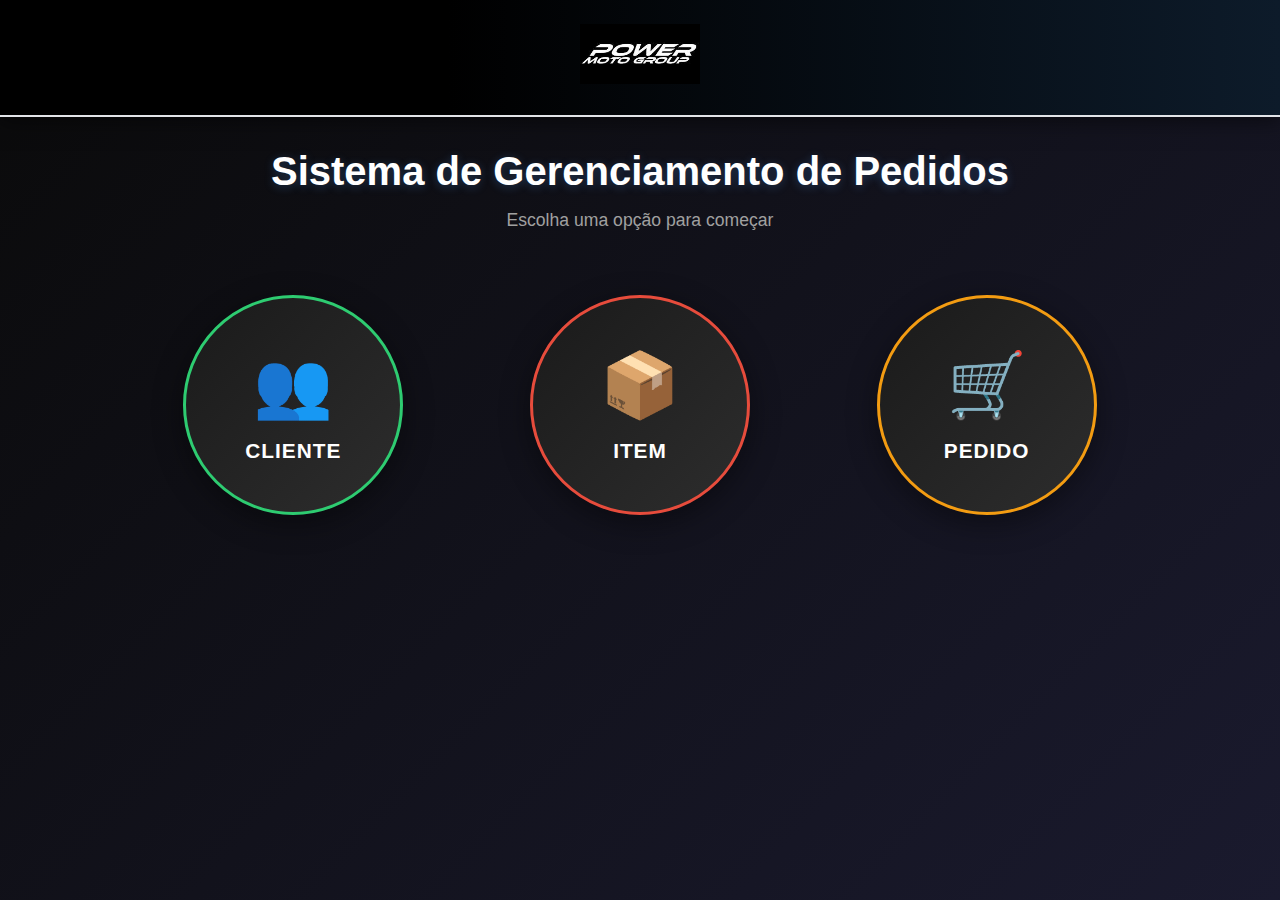
<file: index.html>
<!DOCTYPE html>
<html lang="pt-BR">
<head>
    <meta charset="UTF-8">
    <meta name="viewport" content="width=device-width, initial-scale=1.0">
    <title>Home</title>
    <link rel="stylesheet" href="Css/index.Css">
    <link rel="shortcut icon" href="assets/favicon.ico" type="image/x-icon">  
</head>
<body>
    <header>
        <div class="logo">
            <img src="assets/Logo.jfif" alt="Imagem Logo" width="120" height="60">
        </div>
    </header>

    <div class="container">
        <div>
            <h1>Sistema de Gerenciamento de Pedidos</h1>
            <p class="subtitle">Escolha uma opção para começar</p>
        </div>

        <div class="buttons-container">
            <button class="menu-button cliente-btn" onclick="navigateTo('html/Cliente.html')">
                <div class="icon">👥</div>
                <div class="button-label">CLIENTE</div>
            </button>

            <button class="menu-button item-btn" onclick="navigateTo('html/Item.html')">
                <div class="icon">📦</div>
                <div class="button-label">ITEM</div>
            </button>

            <button class="menu-button pedido-btn" onclick="navigateTo('html/Pedido.html')">
                <div class="icon">🛒</div>
                <div class="button-label">PEDIDO</div>
            </button>
        </div>
    </div>

    <script>
        function navigateTo(page) {
            window.location.href = `/${page}`;
        }
    </script>
</body>
</html>
</file>
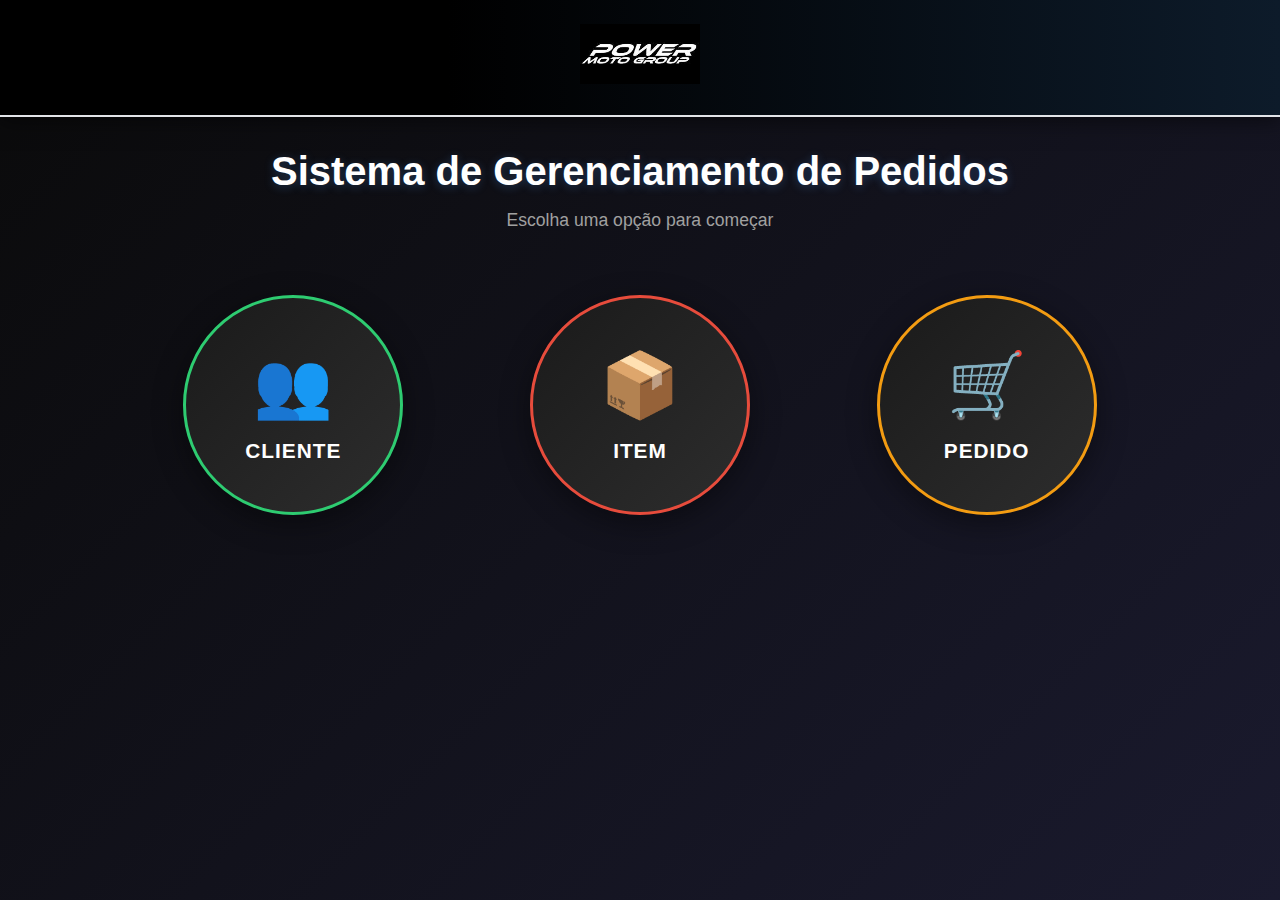
<file: Home.html>
<!DOCTYPE html>
<html lang="pt-BR">
<head>
    <meta charset="UTF-8">
    <meta name="viewport" content="width=device-width, initial-scale=1.0">
    <title>Home</title>
    <link rel="stylesheet" href="Home.Css">
    <link rel="shortcut icon" href="../Imagens/favicon.ico" type="image/x-icon">  
</head>
<body>
    <header>
        <div class="logo">
            <img src="Imagens/Logo.jfif" alt="Imagem Logo" width="120" height="60">
        </div>
    </header>

    <div class="container">
        <div>
            <h1>Sistema de Gerenciamento de Pedidos</h1>
            <p class="subtitle">Escolha uma opção para começar</p>
        </div>

        <div class="buttons-container">
            <button class="menu-button cliente-btn" onclick="navigateTo('Cliente/Cliente.html')">
                <div class="icon">👥</div>
                <div class="button-label">CLIENTE</div>
            </button>

            <button class="menu-button item-btn" onclick="navigateTo('Item/Item.html')">
                <div class="icon">📦</div>
                <div class="button-label">ITEM</div>
            </button>

            <button class="menu-button pedido-btn" onclick="navigateTo('Pedido/Pedido.html')">
                <div class="icon">🛒</div>
                <div class="button-label">PEDIDO</div>
            </button>
        </div>
    </div>

    <script>
        function navigateTo(page) {
            window.location.href = `/${page}`;
        }
    </script>
</body>
</html>
</file>
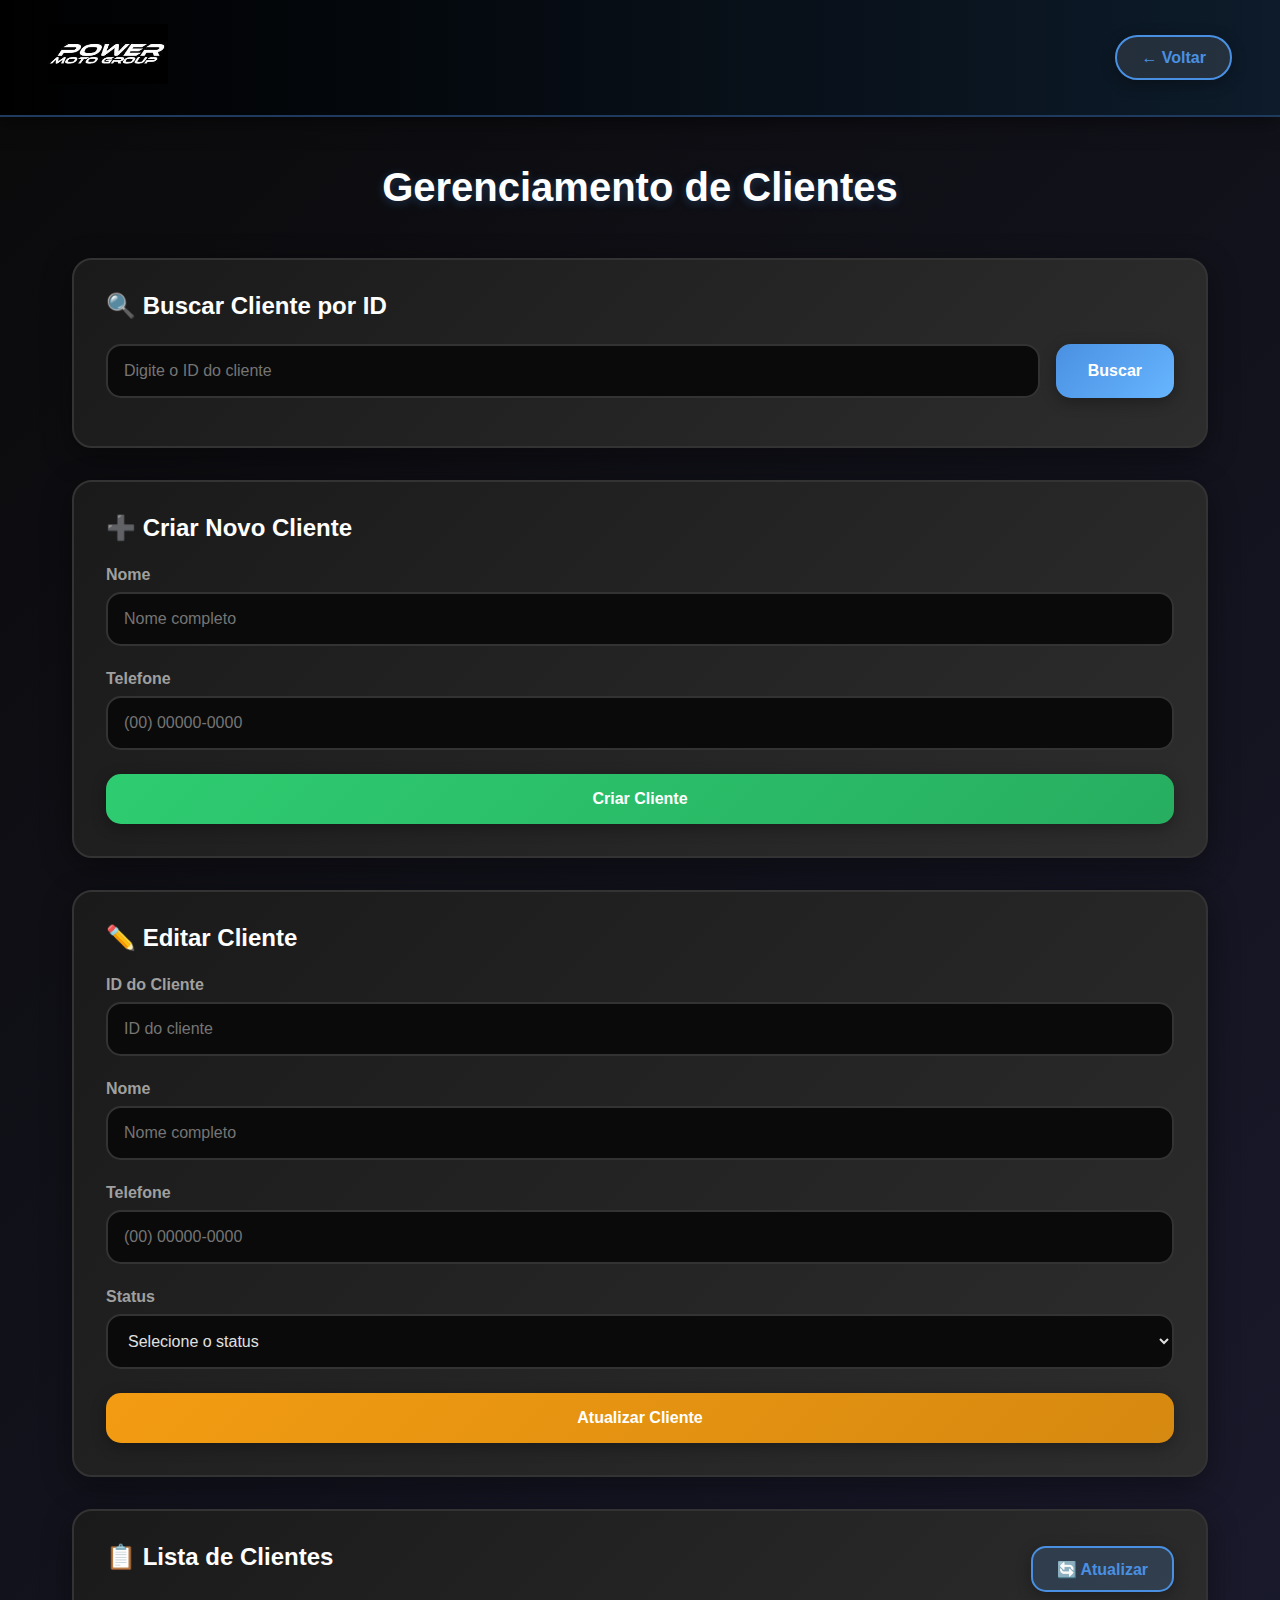
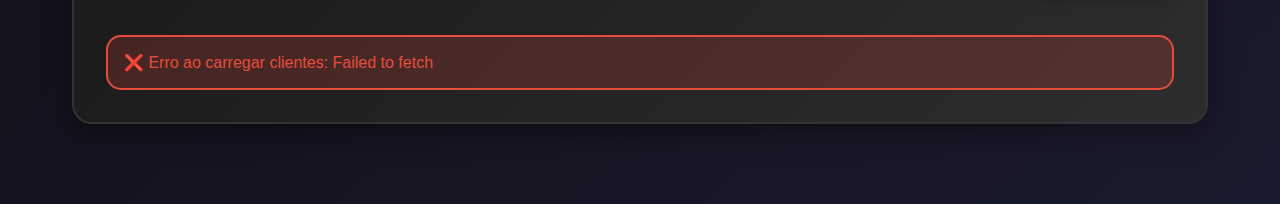
<file: Cliente/Cliente.html>
<!DOCTYPE html>
<html lang="pt-BR">
<head>
    <meta charset="UTF-8">
    <meta name="viewport" content="width=device-width, initial-scale=1.0">
    <title>Clientes - Power Moto</title>
    <link rel="stylesheet" href="Cliente.Css">
    <link rel="shortcut icon" href="../Imagens/favicon.ico" type="image/x-icon">
</head>
<body>
    <header>
        <div class="logo">
            <img src="../Imagens/Logo.jfif" alt="Imagem Logo" width="120" height="60">
        </div>
        <button class="back-btn" onclick="goBack()">← Voltar</button>
    </header>

    <div class="container">
        <h1>Gerenciamento de Clientes</h1>

        <!-- Busca por ID -->
        <section class="search-section">
            <h2>🔍 Buscar Cliente por ID</h2>
            <div class="search-box">
                <input type="number" id="searchId" placeholder="Digite o ID do cliente">
                <button onclick="searchClientById()" class="btn-primary">Buscar</button>
            </div>
            <div id="searchResult" class="result-box"></div>
        </section>

        <!-- Criar Novo Cliente -->
        <section class="form-section">
            <h2>➕ Criar Novo Cliente</h2>
            <form id="createForm" onsubmit="createClient(event)">
                <div class="form-group">
                    <label for="createNome">Nome</label>
                    <input type="text" id="createNome" required placeholder="Nome completo">
                </div>
                <div class="form-group">
                    <label for="createTelefone">Telefone</label>
                    <input type="tel" id="createTelefone" required placeholder="(00) 00000-0000">
                </div>
                <button type="submit" class="btn-success">Criar Cliente</button>
            </form>
        </section>

        <!-- Editar Cliente -->
        <section class="form-section">
            <h2>✏️ Editar Cliente</h2>
            <form id="editForm" onsubmit="editClient(event)">
                <div class="form-group">
                    <label for="editId">ID do Cliente</label>
                    <input type="number" id="editId" required placeholder="ID do cliente">
                </div>
                <div class="form-group">
                    <label for="editNome">Nome</label>
                    <input type="text" id="editNome" required placeholder="Nome completo">
                </div>
                <div class="form-group">
                    <label for="editTelefone">Telefone</label>
                    <input type="tel" id="editTelefone" required placeholder="(00) 00000-0000">
                </div>
                <div class="form-group">
                    <label for="editStatus">Status</label>
                    <select id="editStatus" required>
                        <option value="">Selecione o status</option>
                        <option value="ativo">Ativo</option>
                        <option value="inativo">Inativo</option>
                    </select>
                </div>
                <button type="submit" class="btn-warning">Atualizar Cliente</button>
            </form>
        </section>

        <!-- Lista de Clientes -->
        <section class="list-section">
            <div class="list-header">
                <h2>📋 Lista de Clientes</h2>
                <button onclick="loadClients()" class="btn-refresh">🔄 Atualizar</button>
            </div>
            <div id="clientsList" class="clients-list">
                <div class="loading">Carregando clientes...</div>
            </div>
        </section>
    </div>

    <!-- Modal de Confirmação -->
    <div id="modal" class="modal">
        <div class="modal-content">
            <h3 id="modalTitle">Confirmar Ação</h3>
            <p id="modalMessage">Tem certeza que deseja realizar esta ação?</p>
            <div class="modal-buttons">
                <button onclick="closeModal()" class="btn-secondary">Cancelar</button>
                <button id="modalConfirm" class="btn-danger">Confirmar</button>
            </div>
        </div>
    </div>

    <script src="Cliente.js"></script>
</body>
</html>
</file>
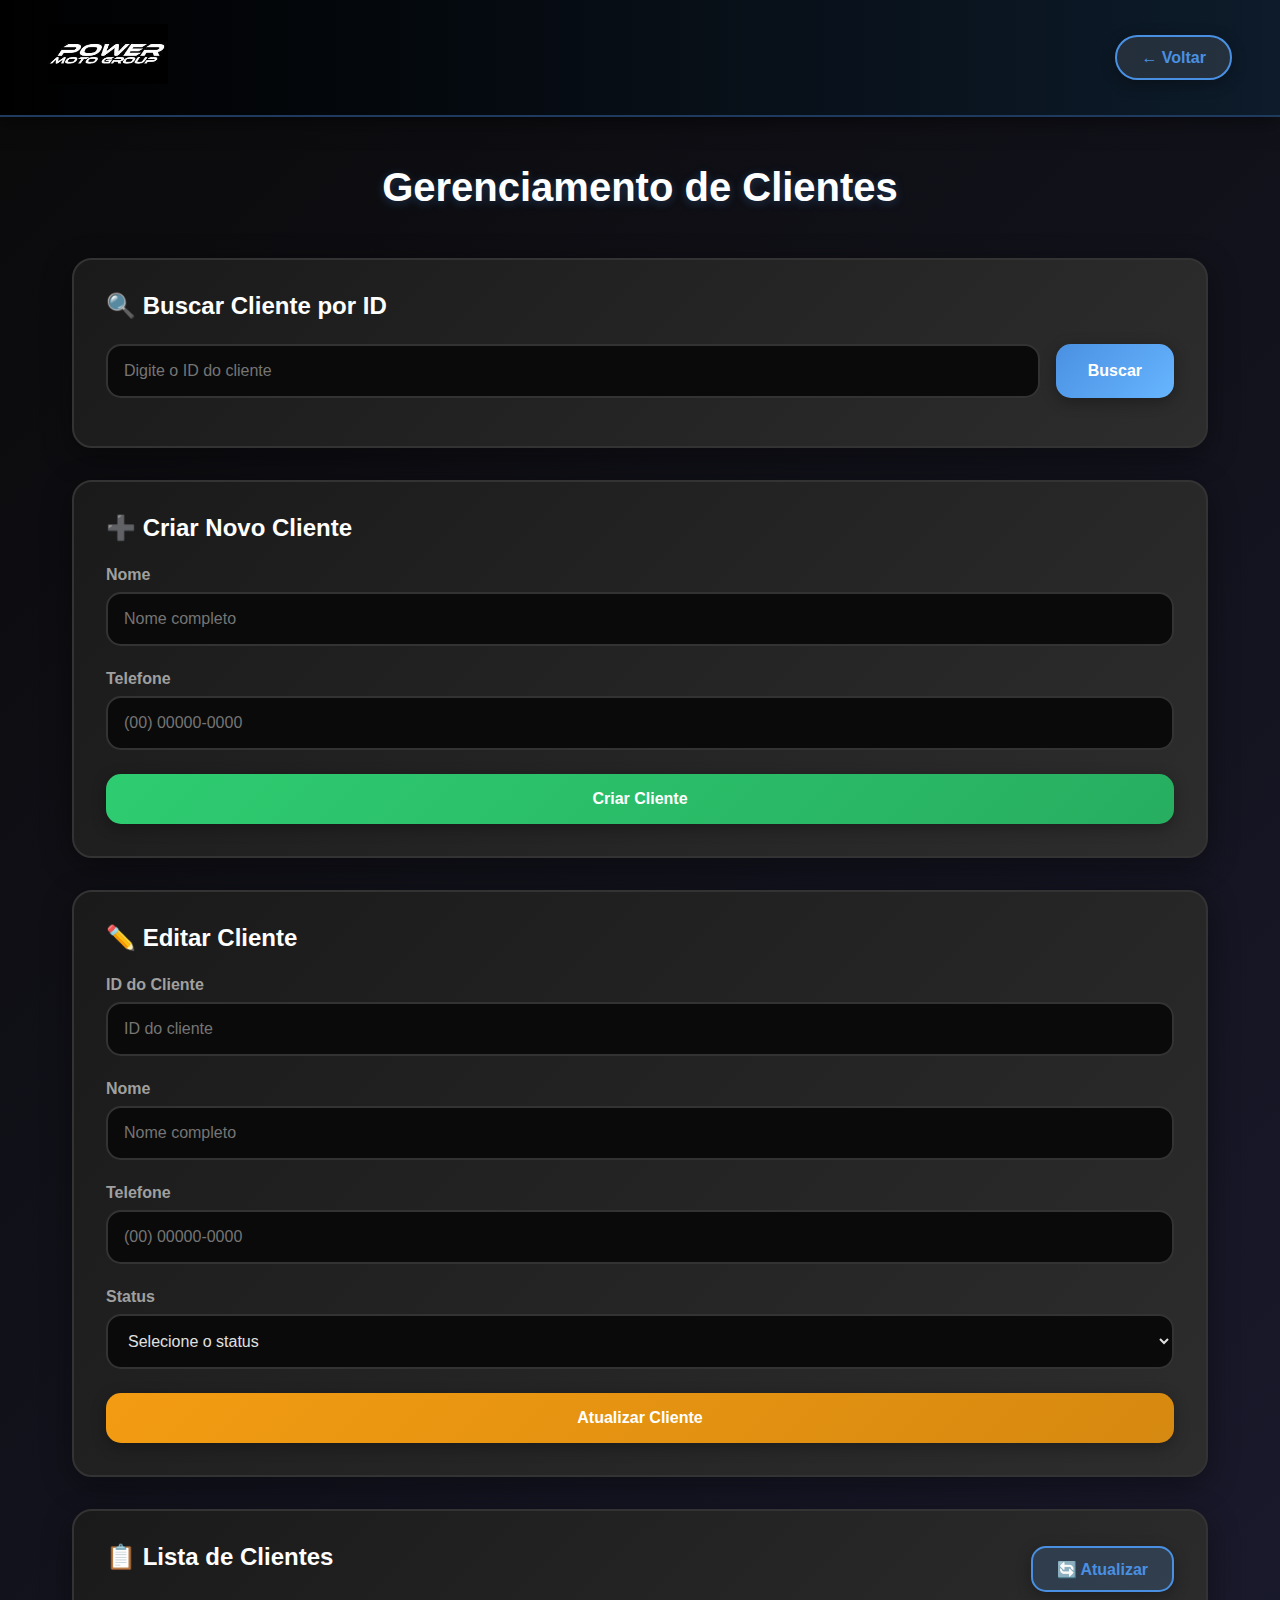
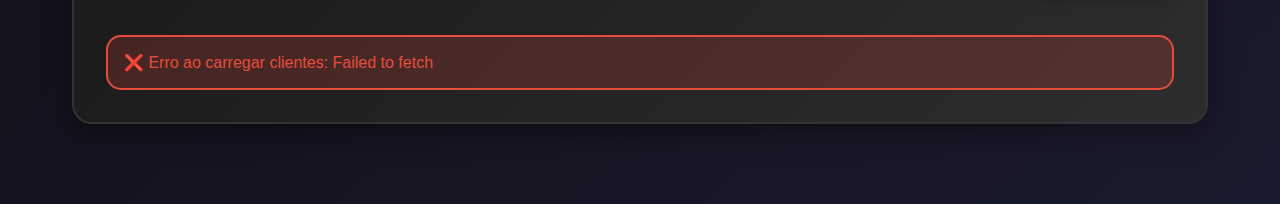
<file: html/Cliente.html>
<!DOCTYPE html>
<html lang="pt-BR">
<head>
    <meta charset="UTF-8">
    <meta name="viewport" content="width=device-width, initial-scale=1.0">
    <title>Clientes - Power Moto</title>
    <link rel="stylesheet" href="../Css/Cliente.Css">
    <link rel="shortcut icon" href="../assets/favicon.ico" type="image/x-icon">
</head>
<body>
    <header>
        <div class="logo">
            <img src="../assets/Logo.jfif" alt="Imagem Logo" width="120" height="60">
        </div>
        <button class="back-btn" onclick="goBack()">← Voltar</button>
    </header>

    <div class="container">
        <h1>Gerenciamento de Clientes</h1>

        <section class="search-section">
            <h2>🔍 Buscar Cliente por ID</h2>
            <div class="search-box">
                <input type="number" id="searchId" placeholder="Digite o ID do cliente">
                <button onclick="searchClientById()" class="btn-primary">Buscar</button>
            </div>
            <div id="searchResult" class="result-box"></div>
        </section>

        <section class="form-section">
            <h2>➕ Criar Novo Cliente</h2>
            <form id="createForm" onsubmit="createClient(event)">
                <div class="form-group">
                    <label for="createNome">Nome</label>
                    <input type="text" id="createNome" required placeholder="Nome completo">
                </div>
                <div class="form-group">
                    <label for="createTelefone">Telefone</label>
                    <input type="tel" id="createTelefone" required placeholder="(00) 00000-0000">
                </div>
                <button type="submit" class="btn-success">Criar Cliente</button>
            </form>
        </section>

        <section class="form-section">
            <h2>✏️ Editar Cliente</h2>
            <form id="editForm" onsubmit="editClient(event)">
                <div class="form-group">
                    <label for="editId">ID do Cliente</label>
                    <input type="number" id="editId" required placeholder="ID do cliente">
                </div>
                <div class="form-group">
                    <label for="editNome">Nome</label>
                    <input type="text" id="editNome" required placeholder="Nome completo">
                </div>
                <div class="form-group">
                    <label for="editTelefone">Telefone</label>
                    <input type="tel" id="editTelefone" required placeholder="(00) 00000-0000">
                </div>
                <div class="form-group">
                    <label for="editStatus">Status</label>
                    <select id="editStatus" required>
                        <option value="">Selecione o status</option>
                        <option value="ativo">Ativo</option>
                        <option value="inativo">Inativo</option>
                    </select>
                </div>
                <button type="submit" class="btn-warning">Atualizar Cliente</button>
            </form>
        </section>

        <section class="list-section">
            <div class="list-header">
                <h2>📋 Lista de Clientes</h2>
                <button onclick="loadClients()" class="btn-refresh">🔄 Atualizar</button>
            </div>
            <div id="clientsList" class="clients-list">
                <div class="loading">Carregando clientes...</div>
            </div>
        </section>
    </div>

    <div id="modal" class="modal">
        <div class="modal-content">
            <h3 id="modalTitle">Confirmar Ação</h3>
            <p id="modalMessage">Tem certeza que deseja realizar esta ação?</p>
            <div class="modal-buttons">
                <button onclick="closeModal()" class="btn-secondary">Cancelar</button>
                <button id="modalConfirm" class="btn-danger">Confirmar</button>
            </div>
        </div>
    </div>

    <script src="../js/Cliente.js"></script>
</body>
</html>
</file>
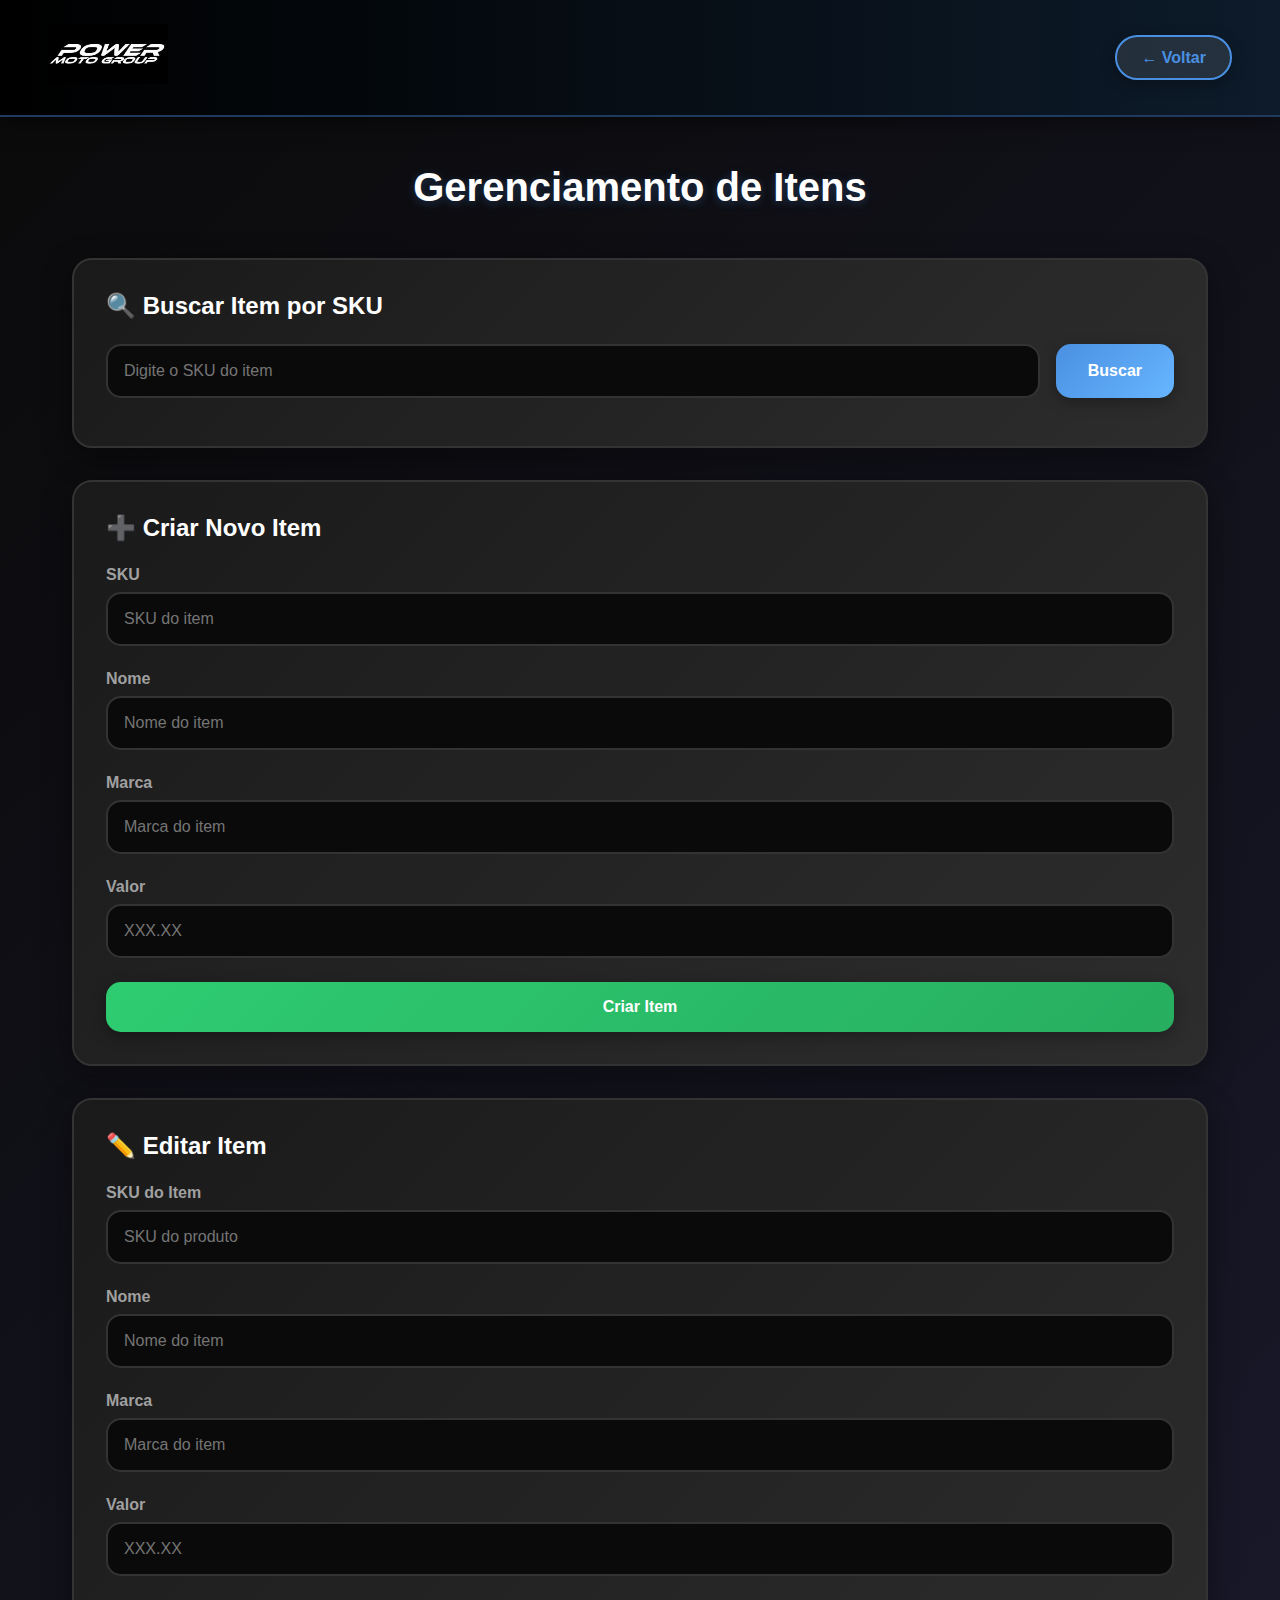
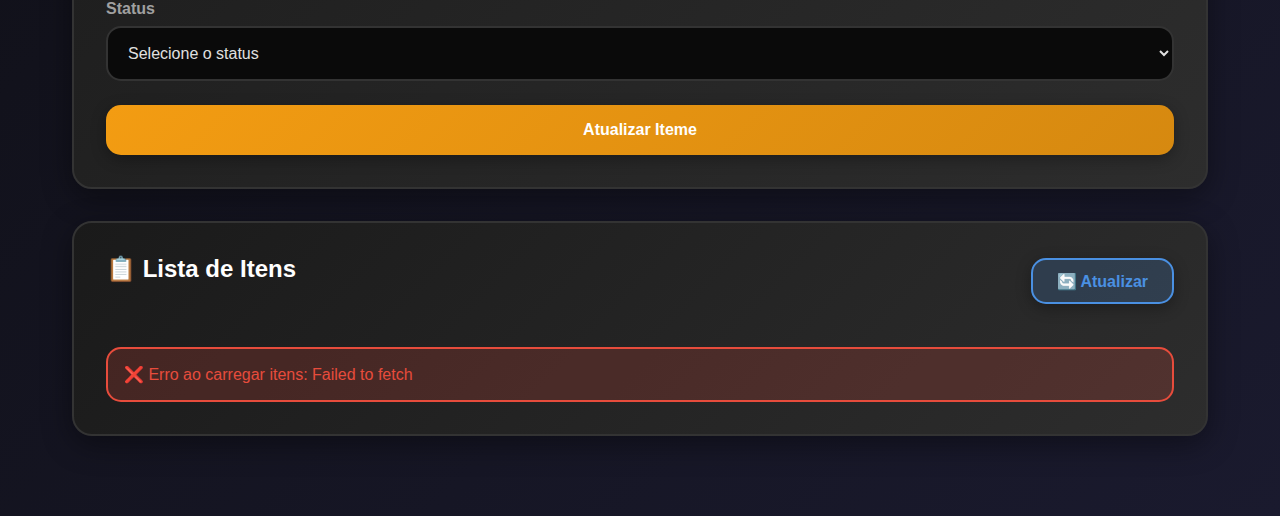
<file: html/Item.html>
<!DOCTYPE html>
<html lang="pt-BR">
<head>
    <meta charset="UTF-8">
    <meta name="viewport" content="width=device-width, initial-scale=1.0">
    <title>Itens - Power Moto</title>
    <link rel="stylesheet" href="../Css/Item.Css">
    <link rel="shortcut icon" href="../assets/favicon.ico" type="image/x-icon">
</head>
<body>
    <header>
        <div class="logo">
            <img src="../assets/Logo.jfif" alt="Imagem Logo" width="120" height="60">
        </div>
        <button class="back-btn" onclick="goBack()">← Voltar</button>
    </header>

    <div class="container">
        <h1>Gerenciamento de Itens</h1>

        <section class="search-section">
            <h2>🔍 Buscar Item por SKU</h2>
            <div class="search-box">
                <input type="text" id="searchSKU" placeholder="Digite o SKU do item">
                <button onclick="searchItemBySKU()" class="btn-primary">Buscar</button>
            </div>
            <div id="searchResult" class="result-box"></div>
        </section>

        <section class="form-section">
            <h2>➕ Criar Novo Item</h2>
            <form id="createForm" onsubmit="createItem(event)">
                <div class="form-group">
                    <label for="createSKU">SKU</label>
                    <input type="text" id="createSKU" required placeholder="SKU do item">
                </div>
                <div class="form-group">
                    <label for="createNome">Nome</label>
                    <input type="text" id="createNome" required placeholder="Nome do item">
                </div>
                <div class="form-group">
                    <label for="createMarca">Marca</label>
                    <input type="text" id="createMarca" required placeholder="Marca do item">
                </div>
                <div class="form-group">
                    <label for="createValor">Valor</label>
                    <input type="number" id="createValor" step="0.01" required placeholder="XXX.XX">
                </div>
                <button type="submit" class="btn-success">Criar Item</button>
            </form>
        </section>

        <section class="form-section">
            <h2>✏️ Editar Item</h2>
            <form id="editForm" onsubmit="editItem(event)">
                <div class="form-group">
                    <label for="editSku">SKU do Item</label>
                    <input type="text" id="editSku" required placeholder="SKU do produto">
                </div>
                <div class="form-group">
                    <label for="editNome">Nome</label>
                    <input type="text" id="editNome" required placeholder="Nome do item">
                </div>
                <div class="form-group">
                    <label for="editMarca">Marca</label>
                    <input type="text" id="editMarca" required placeholder="Marca do item">
                </div>
                <div class="form-group">
                    <label for="editValor">Valor</label>
                    <input type="number" id="editValor" required placeholder="XXX.XX">
                </div>
                <div class="form-group">
                    <label for="editStatus">Status</label>
                    <select id="editStatus" required>
                        <option value="">Selecione o status</option>
                        <option value="ativo">Ativo</option>
                        <option value="inativo">Inativo</option>
                    </select>
                </div>
                <button type="submit" class="btn-warning">Atualizar Iteme</button>
            </form>
        </section>

        <section class="list-section">
            <div class="list-header">
                <h2>📋 Lista de Itens</h2>
                <button onclick="loaditens()" class="btn-refresh">🔄 Atualizar</button>
            </div>
            <div id="itensList" class="itens-list">
                <div class="loading">Carregando itens...</div>
            </div>
        </section>
    </div>

    <div id="modal" class="modal">
        <div class="modal-content">
            <h3 id="modalTitle">Confirmar Ação</h3>
            <p id="modalMessage">Tem certeza que deseja realizar esta ação?</p>
            <div class="modal-buttons">
                <button onclick="closeModal()" class="btn-secondary">Cancelar</button>
                <button id="modalConfirm" class="btn-danger">Confirmar</button>
            </div>
        </div>
    </div>

    <script src="../js/Item.js"></script>
</body>
</html>
</file>
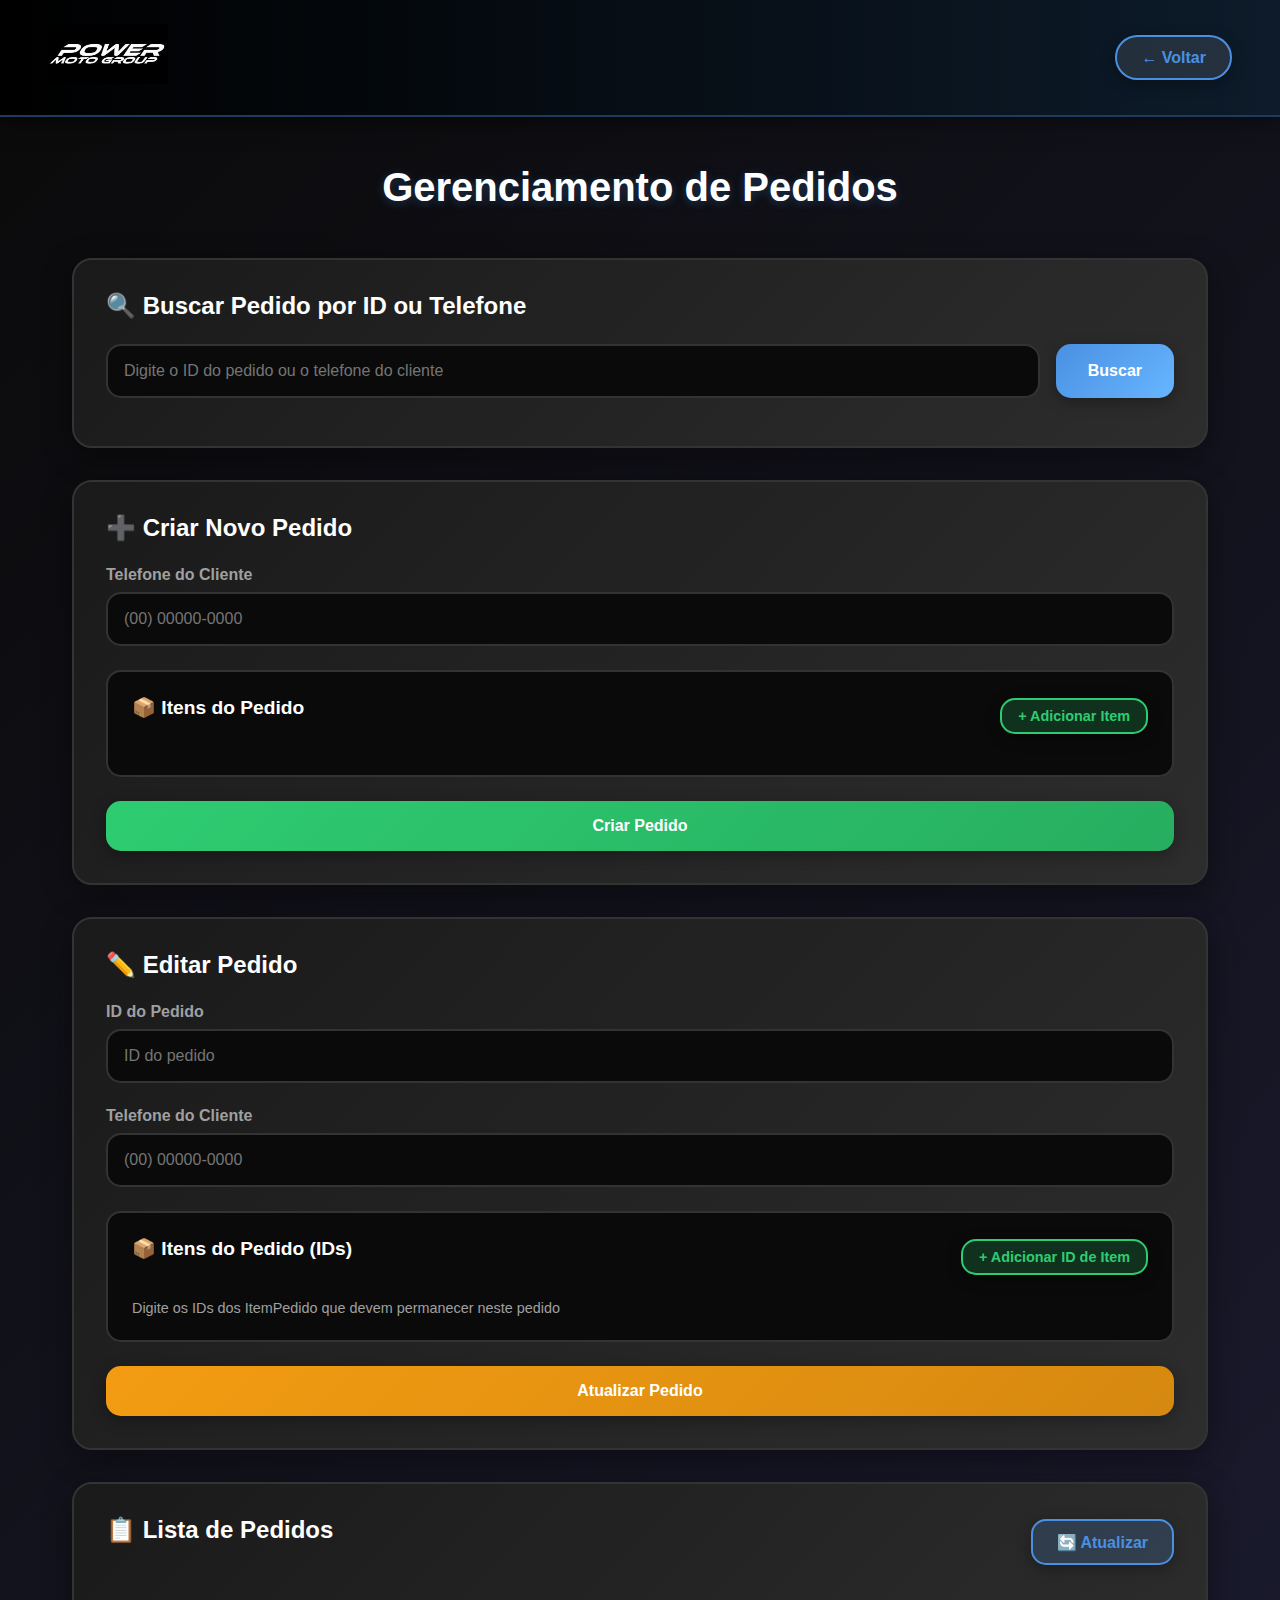
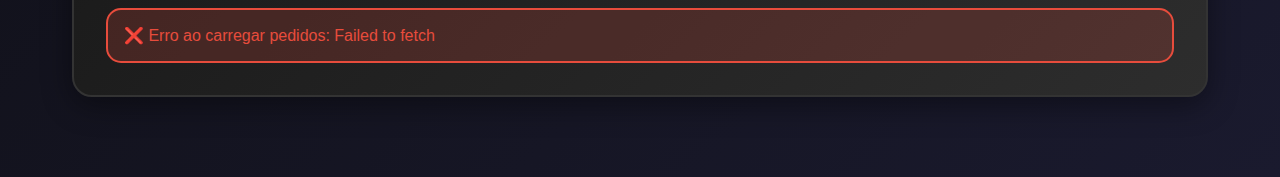
<file: html/Pedido.html>
<!DOCTYPE html>
<html lang="pt-BR">
<head>
    <meta charset="UTF-8">
    <meta name="viewport" content="width=device-width, initial-scale=1.0">
    <title>Pedidos - Power Moto</title>
    <link rel="stylesheet" href="../Css/Pedido.Css">
    <link rel="shortcut icon" href="../assets/favicon.ico" type="image/x-icon">
</head>
<body>
    <header>
        <div class="logo">
            <img src="../assets/Logo.jfif" alt="Imagem Logo" width="120" height="60">
        </div>
        <button class="back-btn" onclick="goBack()">← Voltar</button>
    </header>

    <div class="container">
        <h1>Gerenciamento de Pedidos</h1>

        <section class="search-section">
            <h2>🔍 Buscar Pedido por ID ou Telefone</h2>
            <div class="search-box">
                <input type="number" id="searchId" placeholder="Digite o ID do pedido ou o telefone do cliente">
                <button onclick="searchPedidoById()" class="btn-primary">Buscar</button>
            </div>
            <div id="searchResult" class="result-box"></div>
        </section>

        <section class="form-section">
            <h2>➕ Criar Novo Pedido</h2>
            <form id="createForm" onsubmit="createPedido(event)">
                <div class="form-group">
                    <label for="createTelefone">Telefone do Cliente</label>
                    <input type="tel" id="createTelefone" required placeholder="(00) 00000-0000">
                </div>

                <div class="itens-section">
                    <div class="itens-header">
                        <h3>📦 Itens do Pedido</h3>
                        <button type="button" onclick="addItemCreate()" class="btn-add-item">+ Adicionar Item</button>
                    </div>
                    <div id="createItens" class="itens-list">
                    </div>
                </div>

                <button type="submit" class="btn-success">Criar Pedido</button>
            </form>
        </section>

        <section class="form-section">
            <h2>✏️ Editar Pedido</h2>
            <form id="editForm" onsubmit="editPedido(event)">
                <div class="form-group">
                    <label for="editId">ID do Pedido</label>
                    <input type="number" id="editId" required placeholder="ID do pedido">
                </div>
                <div class="form-group">
                    <label for="editTelefone">Telefone do Cliente</label>
                    <input type="tel" id="editTelefone" required placeholder="(00) 00000-0000">
                </div>

                <div class="itens-section">
                    <div class="itens-header">
                        <h3>📦 Itens do Pedido (IDs)</h3>
                        <button type="button" onclick="addItemEdit()" class="btn-add-item">+ Adicionar ID de Item</button>
                    </div>
                    <div id="editItens" class="itens-list">
                    </div>
                    <small class="help-text">Digite os IDs dos ItemPedido que devem permanecer neste pedido</small>
                </div>

                <button type="submit" class="btn-warning">Atualizar Pedido</button>
            </form>
        </section>

        <section class="list-section">
            <div class="list-header">
                <h2>📋 Lista de Pedidos</h2>
                <button onclick="loadPedidos()" class="btn-refresh">🔄 Atualizar</button>
            </div>
            <div id="pedidosList" class="pedidos-list">
                <div class="loading">Carregando pedidos...</div>
            </div>
        </section>
    </div>

    <div id="modal" class="modal">
        <div class="modal-content">
            <h3 id="modalTitle">Confirmar Ação</h3>
            <p id="modalMessage">Tem certeza que deseja realizar esta ação?</p>
            <div class="modal-buttons">
                <button onclick="closeModal()" class="btn-secondary">Cancelar</button>
                <button id="modalConfirm" class="btn-danger">Confirmar</button>
            </div>
        </div>
    </div>

    <div id="itensModal" class="modal">
        <div class="modal-content modal-large">
            <h3>📦 Itens do Pedido</h3>
            <div id="itensModalContent" class="itens-modal-list">
            </div>
            <div class="modal-buttons">
                <button onclick="closeItensModal()" class="btn-primary">Fechar</button>
            </div>
        </div>
    </div>

    <script src="../js/Pedido.js"></script>
</body>
</html>
</file>
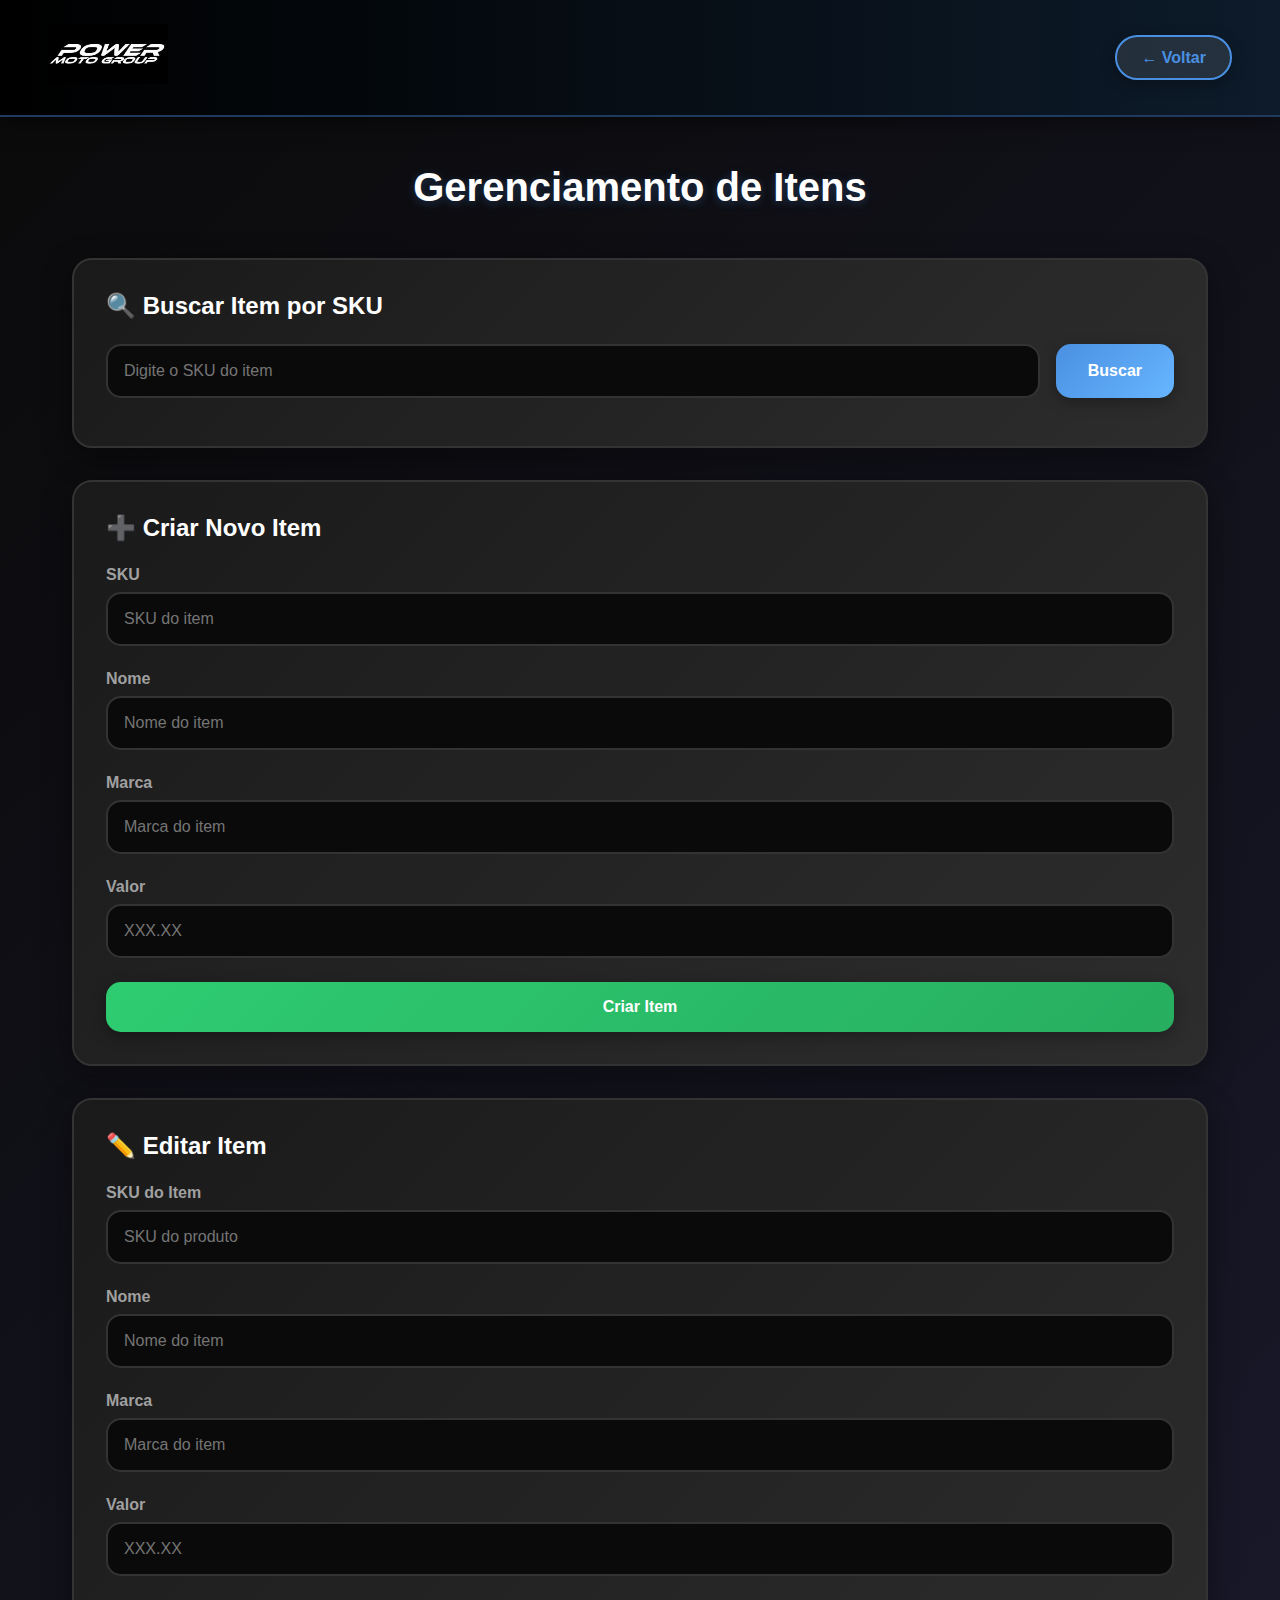
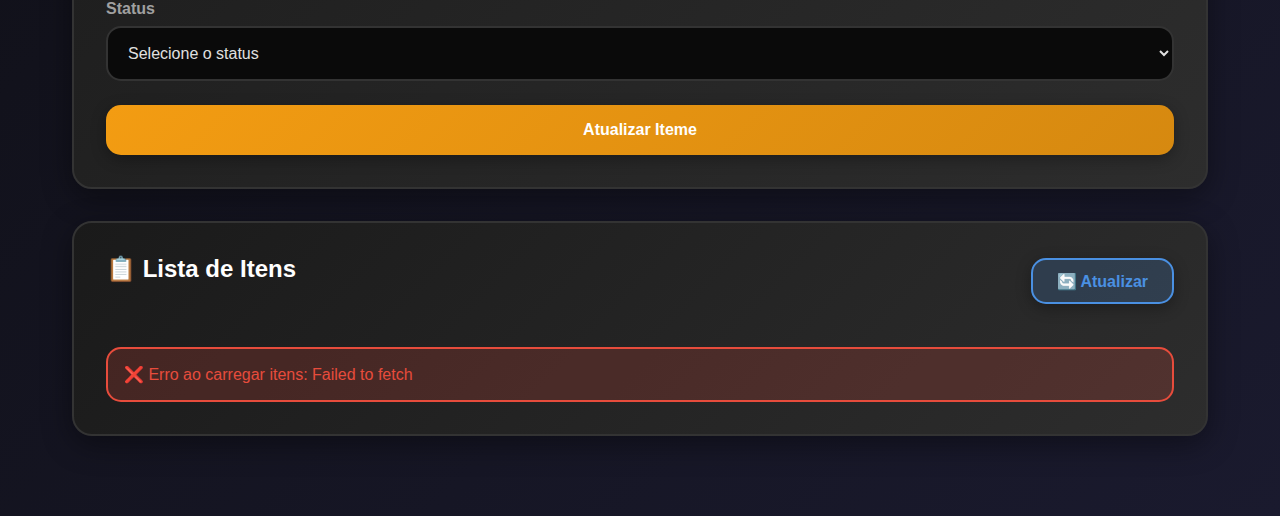
<file: Item/Item.html>
<!DOCTYPE html>
<html lang="pt-BR">
<head>
    <meta charset="UTF-8">
    <meta name="viewport" content="width=device-width, initial-scale=1.0">
    <title>Itens - Power Moto</title>
    <link rel="stylesheet" href="Item.Css">
    <link rel="shortcut icon" href="../Imagens/favicon.ico" type="image/x-icon">
</head>
<body>
    <header>
        <div class="logo">
            <img src="../Imagens/Logo.jfif" alt="Imagem Logo" width="120" height="60">
        </div>
        <button class="back-btn" onclick="goBack()">← Voltar</button>
    </header>

    <div class="container">
        <h1>Gerenciamento de Itens</h1>

        <section class="search-section">
            <h2>🔍 Buscar Item por SKU</h2>
            <div class="search-box">
                <input type="text" id="searchSKU" placeholder="Digite o SKU do item">
                <button onclick="searchItemBySKU()" class="btn-primary">Buscar</button>
            </div>
            <div id="searchResult" class="result-box"></div>
        </section>

        <section class="form-section">
            <h2>➕ Criar Novo Item</h2>
            <form id="createForm" onsubmit="createItem(event)">
                <div class="form-group">
                    <label for="createSKU">SKU</label>
                    <input type="text" id="createSKU" required placeholder="SKU do item">
                </div>
                <div class="form-group">
                    <label for="createNome">Nome</label>
                    <input type="text" id="createNome" required placeholder="Nome do item">
                </div>
                <div class="form-group">
                    <label for="createMarca">Marca</label>
                    <input type="text" id="createMarca" required placeholder="Marca do item">
                </div>
                <div class="form-group">
                    <label for="createValor">Valor</label>
                    <input type="number" id="createValor" step="0.01" required placeholder="XXX.XX">
                </div>
                <button type="submit" class="btn-success">Criar Item</button>
            </form>
        </section>

        <section class="form-section">
            <h2>✏️ Editar Item</h2>
            <form id="editForm" onsubmit="editItem(event)">
                <div class="form-group">
                    <label for="editSku">SKU do Item</label>
                    <input type="text" id="editSku" required placeholder="SKU do produto">
                </div>
                <div class="form-group">
                    <label for="editNome">Nome</label>
                    <input type="text" id="editNome" required placeholder="Nome do item">
                </div>
                <div class="form-group">
                    <label for="editMarca">Marca</label>
                    <input type="text" id="editMarca" required placeholder="Marca do item">
                </div>
                <div class="form-group">
                    <label for="editValor">Valor</label>
                    <input type="number" id="editValor" required placeholder="XXX.XX">
                </div>
                <div class="form-group">
                    <label for="editStatus">Status</label>
                    <select id="editStatus" required>
                        <option value="">Selecione o status</option>
                        <option value="ativo">Ativo</option>
                        <option value="inativo">Inativo</option>
                    </select>
                </div>
                <button type="submit" class="btn-warning">Atualizar Iteme</button>
            </form>
        </section>

        <section class="list-section">
            <div class="list-header">
                <h2>📋 Lista de Itens</h2>
                <button onclick="loaditens()" class="btn-refresh">🔄 Atualizar</button>
            </div>
            <div id="itensList" class="itens-list">
                <div class="loading">Carregando itens...</div>
            </div>
        </section>
    </div>

    <div id="modal" class="modal">
        <div class="modal-content">
            <h3 id="modalTitle">Confirmar Ação</h3>
            <p id="modalMessage">Tem certeza que deseja realizar esta ação?</p>
            <div class="modal-buttons">
                <button onclick="closeModal()" class="btn-secondary">Cancelar</button>
                <button id="modalConfirm" class="btn-danger">Confirmar</button>
            </div>
        </div>
    </div>

    <script src="Item.js"></script>
</body>
</html>
</file>
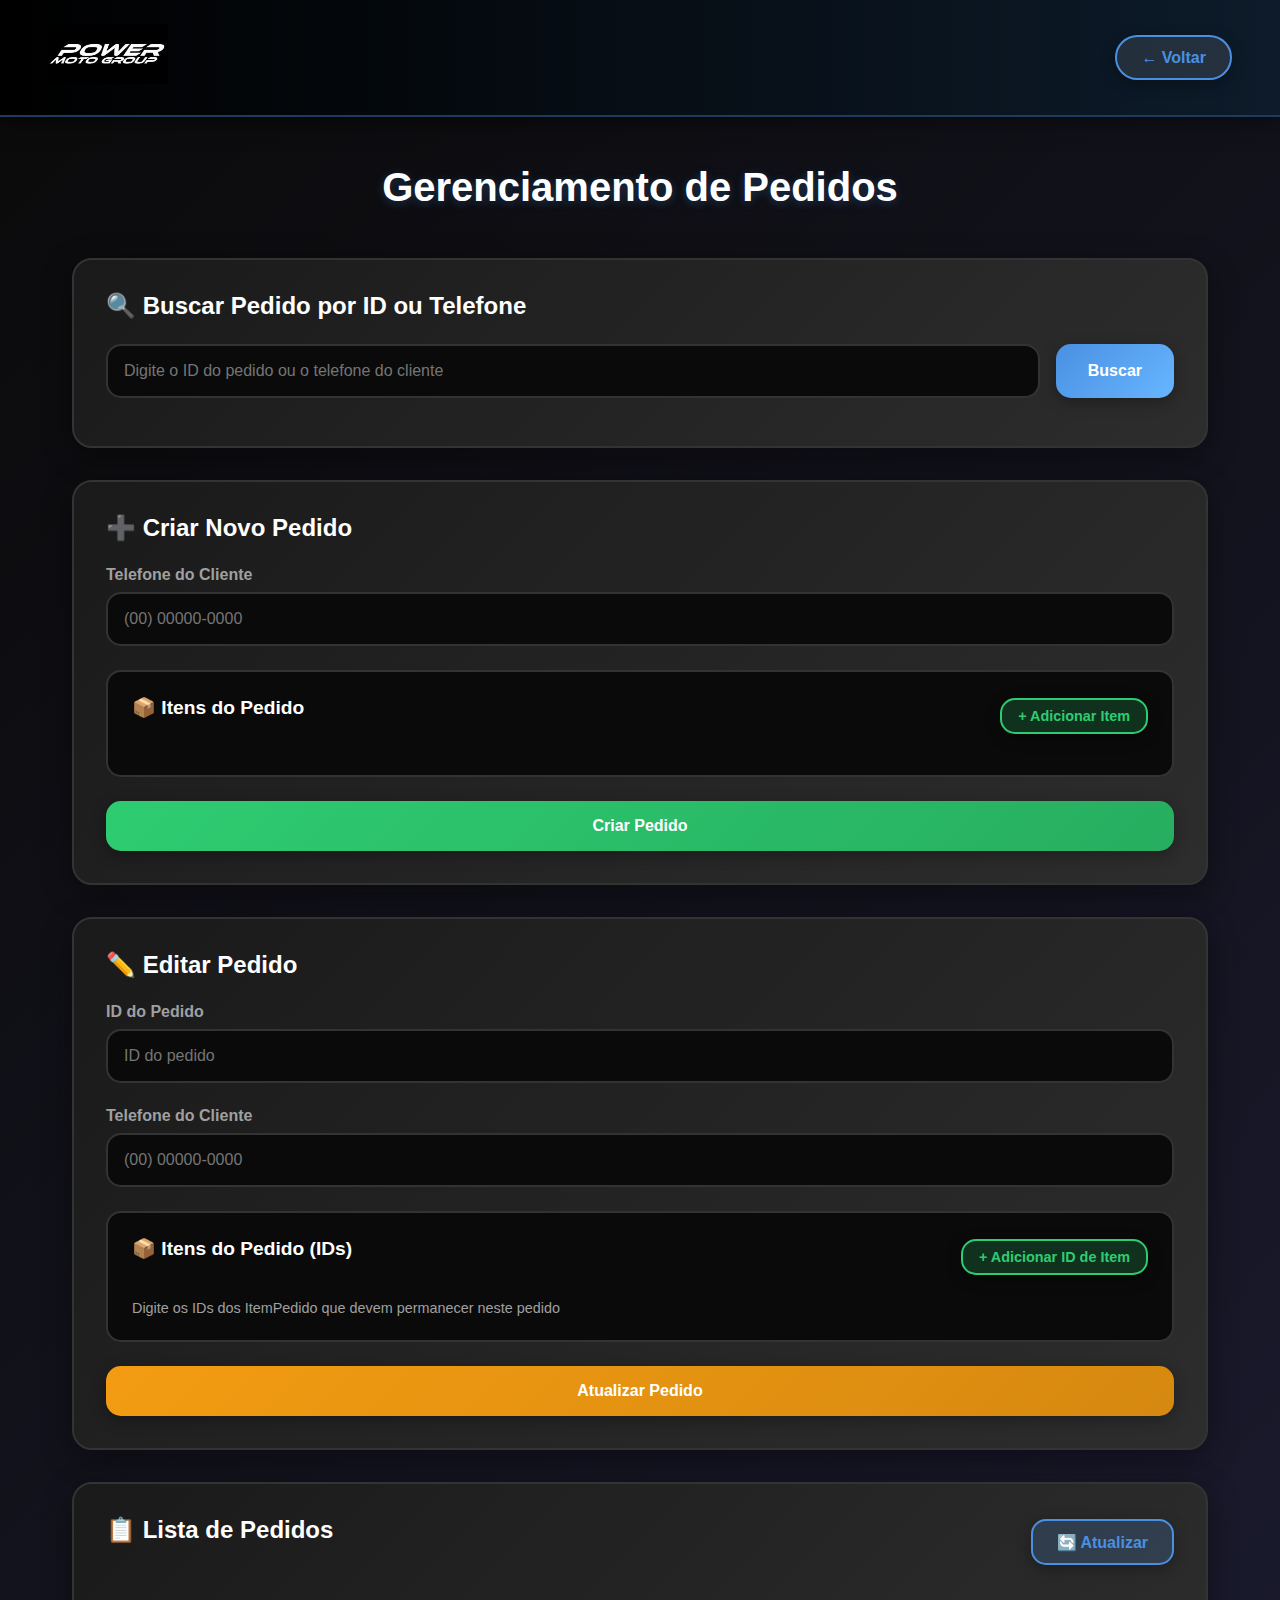
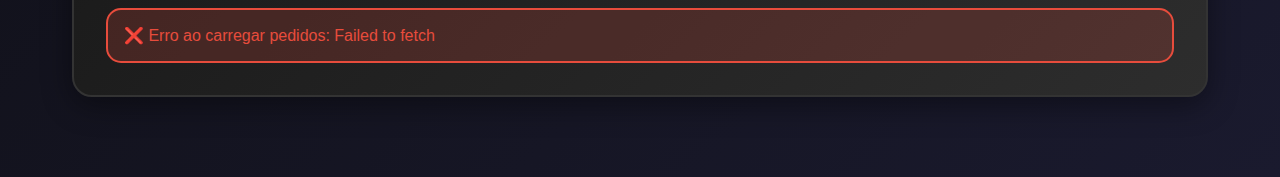
<file: Pedido/Pedido.html>
<!DOCTYPE html>
<html lang="pt-BR">
<head>
    <meta charset="UTF-8">
    <meta name="viewport" content="width=device-width, initial-scale=1.0">
    <title>Pedidos - Power Moto</title>
    <link rel="stylesheet" href="Pedido.Css">
    <link rel="shortcut icon" href="../Imagens/favicon.ico" type="image/x-icon">
</head>
<body>
    <header>
        <div class="logo">
            <img src="../Imagens/Logo.jfif" alt="Imagem Logo" width="120" height="60">
        </div>
        <button class="back-btn" onclick="goBack()">← Voltar</button>
    </header>

    <div class="container">
        <h1>Gerenciamento de Pedidos</h1>

        <section class="search-section">
            <h2>🔍 Buscar Pedido por ID ou Telefone</h2>
            <div class="search-box">
                <input type="number" id="searchId" placeholder="Digite o ID do pedido ou o telefone do cliente">
                <button onclick="searchPedidoById()" class="btn-primary">Buscar</button>
            </div>
            <div id="searchResult" class="result-box"></div>
        </section>

        <section class="form-section">
            <h2>➕ Criar Novo Pedido</h2>
            <form id="createForm" onsubmit="createPedido(event)">
                <div class="form-group">
                    <label for="createTelefone">Telefone do Cliente</label>
                    <input type="tel" id="createTelefone" required placeholder="(00) 00000-0000">
                </div>

                <div class="itens-section">
                    <div class="itens-header">
                        <h3>📦 Itens do Pedido</h3>
                        <button type="button" onclick="addItemCreate()" class="btn-add-item">+ Adicionar Item</button>
                    </div>
                    <div id="createItens" class="itens-list">
                    </div>
                </div>

                <button type="submit" class="btn-success">Criar Pedido</button>
            </form>
        </section>

        <section class="form-section">
            <h2>✏️ Editar Pedido</h2>
            <form id="editForm" onsubmit="editPedido(event)">
                <div class="form-group">
                    <label for="editId">ID do Pedido</label>
                    <input type="number" id="editId" required placeholder="ID do pedido">
                </div>
                <div class="form-group">
                    <label for="editTelefone">Telefone do Cliente</label>
                    <input type="tel" id="editTelefone" required placeholder="(00) 00000-0000">
                </div>

                <div class="itens-section">
                    <div class="itens-header">
                        <h3>📦 Itens do Pedido (IDs)</h3>
                        <button type="button" onclick="addItemEdit()" class="btn-add-item">+ Adicionar ID de Item</button>
                    </div>
                    <div id="editItens" class="itens-list">
                    </div>
                    <small class="help-text">Digite os IDs dos ItemPedido que devem permanecer neste pedido</small>
                </div>

                <button type="submit" class="btn-warning">Atualizar Pedido</button>
            </form>
        </section>

        <section class="list-section">
            <div class="list-header">
                <h2>📋 Lista de Pedidos</h2>
                <button onclick="loadPedidos()" class="btn-refresh">🔄 Atualizar</button>
            </div>
            <div id="pedidosList" class="pedidos-list">
                <div class="loading">Carregando pedidos...</div>
            </div>
        </section>
    </div>

    <div id="modal" class="modal">
        <div class="modal-content">
            <h3 id="modalTitle">Confirmar Ação</h3>
            <p id="modalMessage">Tem certeza que deseja realizar esta ação?</p>
            <div class="modal-buttons">
                <button onclick="closeModal()" class="btn-secondary">Cancelar</button>
                <button id="modalConfirm" class="btn-danger">Confirmar</button>
            </div>
        </div>
    </div>

    <div id="itensModal" class="modal">
        <div class="modal-content modal-large">
            <h3>📦 Itens do Pedido</h3>
            <div id="itensModalContent" class="itens-modal-list">
            </div>
            <div class="modal-buttons">
                <button onclick="closeItensModal()" class="btn-primary">Fechar</button>
            </div>
        </div>
    </div>

    <script src="Pedido.js"></script>
</body>
</html>
</file>
<file: Css/index.Css>
* {
            margin: 0;
            padding: 0;
            box-sizing: border-box;
        }

        body {
            font-family: 'Segoe UI', Tahoma, Geneva, Verdana, sans-serif;
            background: linear-gradient(135deg, #0a0a0a 0%, #1a1a2e 100%);
            min-height: 100vh;
            color: #e0e0e0;
        }

        header {
            background: linear-gradient(90deg, #000000 35%, #0d1b2a 100%);
            padding: 1.5rem 3rem;
            box-shadow: 0 4px 20px rgba(0, 0, 0, 0.5);
            display: flex;
            border-bottom: 2px solid #e2e4e8;
        }

        .logo {
            font-size: 1.8rem;
            font-weight: bold;
            color: #ffffff;
            letter-spacing: 2px;
            background: linear-gradient(135deg, #4a90e2 0%, #67b5ff 100%);
            -webkit-background-clip: text;
            -webkit-text-fill-color: transparent;
            background-clip: text;
            margin: 0 auto 0 auto;
        }

        .container {
            max-width: 1400px;
            margin: 0 auto;
            padding: 2rem 2rem;
            display: flex;
            flex-direction: column;
            align-items: center;
            gap: 3rem;
        }

        h1 {
            font-size: 2.5rem;
            color: #ffffff;
            text-align: center;
            margin-bottom: 1rem;
            text-shadow: 0 2px 10px rgba(74, 144, 226, 0.3);
        }

        .subtitle {
            color: #a0a0a0;
            text-align: center;
            font-size: 1.1rem;
            margin-bottom: 0.5rem;
        }

        .buttons-container {
            display: grid;
            grid-template-columns: repeat(auto-fit, minmax(250px, 1fr));
            gap: 3.5rem;
            width: 100%;
            max-width: 1000px;
            padding: 0.5rem;
        }

        .menu-button {
            background: linear-gradient(135deg, #1a1a1a 0%, #2d2d2d 100%);
            border: 3px solid #333333;
            border-radius: 50%;
            width: 220px;
            height: 220px;
            display: flex;
            flex-direction: column;
            align-items: center;
            justify-content: center;
            cursor: pointer;
            transition: all 0.4s cubic-bezier(0.175, 0.885, 0.32, 1.275);
            box-shadow: 0 8px 30px rgba(0, 0, 0, 0.4);
            position: relative;
            overflow: hidden;
            margin: 0 auto;
        }

        .menu-button::before {
            content: '';
            position: absolute;
            top: 0;
            left: 0;
            width: 100%;
            height: 100%;
            background: linear-gradient(135deg, rgba(74, 144, 226, 0.1) 0%, rgba(103, 181, 255, 0.1) 100%);
            opacity: 0;
            transition: opacity 0.4s ease;
            border-radius: 50%;
        }

        .menu-button:hover {
            transform: translateY(-15px) scale(1.08);
            border-color: #4a90e2;
            box-shadow: 0 15px 50px rgba(74, 144, 226, 0.4);
        }

        .menu-button:hover::before {
            opacity: 1;
        }

        .menu-button:active {
            transform: translateY(-10px) scale(1.03);
        }

        .icon {
            font-size: 4rem;
            margin-bottom: 1rem;
            transition: all 0.3s ease;
        }

        .menu-button:hover .icon {
            transform: scale(1.2) rotate(5deg);
        }

        .button-label {
            font-size: 1.3rem;
            font-weight: 600;
            color: #ffffff;
            letter-spacing: 1px;
            transition: all 0.3s ease;
        }

        .menu-button:hover .button-label {
            color: #4a90e2;
            transform: translateY(5px);
        }

        /* Cores específicas para cada botão */
        .cliente-btn {
            border-color: #2ecc71;
        }

        .cliente-btn:hover {
            border-color: #27ae60;
            box-shadow: 0 15px 50px rgba(46, 204, 113, 0.4);
        }

        .cliente-btn .icon {
            color: #2ecc71;
        }

        .item-btn {
            border-color: #e74c3c;
        }

        .item-btn:hover {
            border-color: #c0392b;
            box-shadow: 0 15px 50px rgba(231, 76, 60, 0.4);
        }

        .item-btn .icon {
            color: #e74c3c;
        }

        .pedido-btn {
            border-color: #f39c12;
        }

        .pedido-btn:hover {
            border-color: #d68910;
            box-shadow: 0 15px 50px rgba(243, 156, 18, 0.4);
        }

        .pedido-btn .icon {
            color: #f39c12;
        }

        /* Responsividade */
        @media (max-width: 768px) {
            header {
                padding: 1rem 1.5rem;
            }

            .logo {
                font-size: 1.4rem;
            }

            h1 {
                font-size: 2rem;
            }

            .subtitle {
                font-size: 1rem;
            }

            .buttons-container {
                gap: 2rem;
                padding: 1rem;
            }

            .menu-button {
                width: 180px;
                height: 180px;
            }

            .icon {
                font-size: 3rem;
            }

            .button-label {
                font-size: 1.1rem;
            }
        }

        @media (max-width: 480px) {
            .container {
                padding: 2rem 1rem;
            }

            .menu-button {
                width: 160px;
                height: 160px;
            }

            .icon {
                font-size: 2.5rem;
            }

            .button-label {
                font-size: 1rem;
            }
        }
</file>
<file: Home.Css>
* {
            margin: 0;
            padding: 0;
            box-sizing: border-box;
        }

        body {
            font-family: 'Segoe UI', Tahoma, Geneva, Verdana, sans-serif;
            background: linear-gradient(135deg, #0a0a0a 0%, #1a1a2e 100%);
            min-height: 100vh;
            color: #e0e0e0;
        }

        header {
            background: linear-gradient(90deg, #000000 35%, #0d1b2a 100%);
            padding: 1.5rem 3rem;
            box-shadow: 0 4px 20px rgba(0, 0, 0, 0.5);
            display: flex;
            border-bottom: 2px solid #e2e4e8;
        }

        .logo {
            font-size: 1.8rem;
            font-weight: bold;
            color: #ffffff;
            letter-spacing: 2px;
            background: linear-gradient(135deg, #4a90e2 0%, #67b5ff 100%);
            -webkit-background-clip: text;
            -webkit-text-fill-color: transparent;
            background-clip: text;
            margin: 0 auto 0 auto;
        }

        .container {
            max-width: 1400px;
            margin: 0 auto;
            padding: 2rem 2rem;
            display: flex;
            flex-direction: column;
            align-items: center;
            gap: 3rem;
        }

        h1 {
            font-size: 2.5rem;
            color: #ffffff;
            text-align: center;
            margin-bottom: 1rem;
            text-shadow: 0 2px 10px rgba(74, 144, 226, 0.3);
        }

        .subtitle {
            color: #a0a0a0;
            text-align: center;
            font-size: 1.1rem;
            margin-bottom: 0.5rem;
        }

        .buttons-container {
            display: grid;
            grid-template-columns: repeat(auto-fit, minmax(250px, 1fr));
            gap: 3.5rem;
            width: 100%;
            max-width: 1000px;
            padding: 0.5rem;
        }

        .menu-button {
            background: linear-gradient(135deg, #1a1a1a 0%, #2d2d2d 100%);
            border: 3px solid #333333;
            border-radius: 50%;
            width: 220px;
            height: 220px;
            display: flex;
            flex-direction: column;
            align-items: center;
            justify-content: center;
            cursor: pointer;
            transition: all 0.4s cubic-bezier(0.175, 0.885, 0.32, 1.275);
            box-shadow: 0 8px 30px rgba(0, 0, 0, 0.4);
            position: relative;
            overflow: hidden;
            margin: 0 auto;
        }

        .menu-button::before {
            content: '';
            position: absolute;
            top: 0;
            left: 0;
            width: 100%;
            height: 100%;
            background: linear-gradient(135deg, rgba(74, 144, 226, 0.1) 0%, rgba(103, 181, 255, 0.1) 100%);
            opacity: 0;
            transition: opacity 0.4s ease;
            border-radius: 50%;
        }

        .menu-button:hover {
            transform: translateY(-15px) scale(1.08);
            border-color: #4a90e2;
            box-shadow: 0 15px 50px rgba(74, 144, 226, 0.4);
        }

        .menu-button:hover::before {
            opacity: 1;
        }

        .menu-button:active {
            transform: translateY(-10px) scale(1.03);
        }

        .icon {
            font-size: 4rem;
            margin-bottom: 1rem;
            transition: all 0.3s ease;
        }

        .menu-button:hover .icon {
            transform: scale(1.2) rotate(5deg);
        }

        .button-label {
            font-size: 1.3rem;
            font-weight: 600;
            color: #ffffff;
            letter-spacing: 1px;
            transition: all 0.3s ease;
        }

        .menu-button:hover .button-label {
            color: #4a90e2;
            transform: translateY(5px);
        }

        /* Cores específicas para cada botão */
        .cliente-btn {
            border-color: #2ecc71;
        }

        .cliente-btn:hover {
            border-color: #27ae60;
            box-shadow: 0 15px 50px rgba(46, 204, 113, 0.4);
        }

        .cliente-btn .icon {
            color: #2ecc71;
        }

        .item-btn {
            border-color: #e74c3c;
        }

        .item-btn:hover {
            border-color: #c0392b;
            box-shadow: 0 15px 50px rgba(231, 76, 60, 0.4);
        }

        .item-btn .icon {
            color: #e74c3c;
        }

        .pedido-btn {
            border-color: #f39c12;
        }

        .pedido-btn:hover {
            border-color: #d68910;
            box-shadow: 0 15px 50px rgba(243, 156, 18, 0.4);
        }

        .pedido-btn .icon {
            color: #f39c12;
        }

        /* Responsividade */
        @media (max-width: 768px) {
            header {
                padding: 1rem 1.5rem;
            }

            .logo {
                font-size: 1.4rem;
            }

            h1 {
                font-size: 2rem;
            }

            .subtitle {
                font-size: 1rem;
            }

            .buttons-container {
                gap: 2rem;
                padding: 1rem;
            }

            .menu-button {
                width: 180px;
                height: 180px;
            }

            .icon {
                font-size: 3rem;
            }

            .button-label {
                font-size: 1.1rem;
            }
        }

        @media (max-width: 480px) {
            .container {
                padding: 2rem 1rem;
            }

            .menu-button {
                width: 160px;
                height: 160px;
            }

            .icon {
                font-size: 2.5rem;
            }

            .button-label {
                font-size: 1rem;
            }
        }
</file>
<file: Cliente/Cliente.Css>
* {
    margin: 0;
    padding: 0;
    box-sizing: border-box;
}

body {
    font-family: 'Segoe UI', Tahoma, Geneva, Verdana, sans-serif;
    background: linear-gradient(135deg, #0a0a0a 0%, #1a1a2e 100%);
    min-height: 100vh;
    color: #e0e0e0;
}

header {
    background: linear-gradient(90deg, #000000 0%, #0d1b2a 100%);
    padding: 1.5rem 3rem;
    box-shadow: 0 4px 20px rgba(0, 0, 0, 0.5);
    display: flex;
    justify-content: space-between;
    align-items: center;
    border-bottom: 2px solid #1e3a5f;
}

.logo {
    font-size: 1.8rem;
    font-weight: bold;
    color: #ffffff;
    letter-spacing: 2px;
    background: linear-gradient(135deg, #4a90e2 0%, #67b5ff 100%);
    -webkit-background-clip: text;
    -webkit-text-fill-color: transparent;
    background-clip: text;
}

.back-btn {
    background: rgba(255, 255, 255, 0.1);
    border: 2px solid #4a90e2;
    color: #4a90e2;
    padding: 0.7rem 1.5rem;
    border-radius: 25px;
    font-size: 1rem;
    cursor: pointer;
    transition: all 0.3s ease;
    font-weight: 600;
}

.back-btn:hover {
    background: #4a90e2;
    color: #ffffff;
    transform: translateX(-5px);
    box-shadow: 0 5px 15px rgba(74, 144, 226, 0.4);
}

.container {
    max-width: 1200px;
    margin: 0 auto;
    padding: 3rem 2rem;
}

h1 {
    font-size: 2.5rem;
    color: #ffffff;
    text-align: center;
    margin-bottom: 3rem;
    text-shadow: 0 2px 10px rgba(74, 144, 226, 0.3);
}

h2 {
    font-size: 1.5rem;
    color: #ffffff;
    margin-bottom: 1.5rem;
    display: flex;
    align-items: center;
    gap: 0.5rem;
}

/* Sections */
section {
    background: linear-gradient(135deg, #1a1a1a 0%, #2d2d2d 100%);
    border: 2px solid #333333;
    border-radius: 20px;
    padding: 2rem;
    margin-bottom: 2rem;
    box-shadow: 0 8px 30px rgba(0, 0, 0, 0.4);
    transition: all 0.3s ease;
}

section:hover {
    border-color: #4a90e2;
    box-shadow: 0 12px 40px rgba(74, 144, 226, 0.2);
}

/* Search Section */
.search-box {
    display: flex;
    gap: 1rem;
    margin-bottom: 1rem;
}

.search-box input {
    flex: 1;
    padding: 1rem;
    background: #0a0a0a;
    border: 2px solid #333333;
    border-radius: 15px;
    color: #e0e0e0;
    font-size: 1rem;
    transition: all 0.3s ease;
}

.search-box input:focus {
    outline: none;
    border-color: #4a90e2;
    box-shadow: 0 0 15px rgba(74, 144, 226, 0.3);
}

.result-box {
    background: #0a0a0a;
    border: 2px solid #333333;
    border-radius: 15px;
    padding: 1.5rem;
    min-height: 100px;
    display: none;
}

.result-box.active {
    display: block;
}

/* Forms */
.form-group {
    margin-bottom: 1.5rem;
}

.form-group label {
    display: block;
    color: #a0a0a0;
    margin-bottom: 0.5rem;
    font-weight: 600;
}

.form-group input,
.form-group select {
    width: 100%;
    padding: 1rem;
    background: #0a0a0a;
    border: 2px solid #333333;
    border-radius: 15px;
    color: #e0e0e0;
    font-size: 1rem;
    transition: all 0.3s ease;
}

.form-group input:focus,
.form-group select:focus {
    outline: none;
    border-color: #4a90e2;
    box-shadow: 0 0 15px rgba(74, 144, 226, 0.3);
}

/* Buttons */
button {
    padding: 1rem 2rem;
    border: none;
    border-radius: 15px;
    font-size: 1rem;
    font-weight: 600;
    cursor: pointer;
    transition: all 0.3s ease;
    box-shadow: 0 4px 15px rgba(0, 0, 0, 0.3);
}

.btn-primary {
    background: linear-gradient(135deg, #4a90e2 0%, #67b5ff 100%);
    color: #ffffff;
}

.btn-primary:hover {
    transform: translateY(-3px);
    box-shadow: 0 6px 20px rgba(74, 144, 226, 0.5);
}

.btn-success {
    background: linear-gradient(135deg, #2ecc71 0%, #27ae60 100%);
    color: #ffffff;
    width: 100%;
}

.btn-success:hover {
    transform: translateY(-3px);
    box-shadow: 0 6px 20px rgba(46, 204, 113, 0.5);
}

.btn-warning {
    background: linear-gradient(135deg, #f39c12 0%, #d68910 100%);
    color: #ffffff;
    width: 100%;
}

.btn-warning:hover {
    transform: translateY(-3px);
    box-shadow: 0 6px 20px rgba(243, 156, 18, 0.5);
}

.btn-danger {
    background: linear-gradient(135deg, #e74c3c 0%, #c0392b 100%);
    color: #ffffff;
}

.btn-danger:hover {
    transform: translateY(-3px);
    box-shadow: 0 6px 20px rgba(231, 76, 60, 0.5);
}

.btn-secondary {
    background: #555555;
    color: #ffffff;
}

.btn-secondary:hover {
    background: #666666;
}

.btn-refresh {
    background: rgba(74, 144, 226, 0.2);
    border: 2px solid #4a90e2;
    color: #4a90e2;
    padding: 0.7rem 1.5rem;
}

.btn-refresh:hover {
    background: #4a90e2;
    color: #ffffff;
}

/* Lista de Clientes */
.list-header {
    display: flex;
    justify-content: space-between;
    align-items: center;
    margin-bottom: 1.5rem;
}

.clients-list {
    display: grid;
    gap: 1rem;
}

.client-card {
    background: #0a0a0a;
    border: 2px solid #333333;
    border-radius: 15px;
    padding: 1.5rem;
    display: grid;
    grid-template-columns: auto 1fr auto;
    gap: 1.5rem;
    align-items: center;
    transition: all 0.3s ease;
}

.client-card:hover {
    border-color: #4a90e2;
    transform: translateX(5px);
    box-shadow: 0 5px 20px rgba(74, 144, 226, 0.2);
}

.client-id {
    background: linear-gradient(135deg, #4a90e2 0%, #67b5ff 100%);
    color: #ffffff;
    width: 50px;
    height: 50px;
    border-radius: 50%;
    display: flex;
    align-items: center;
    justify-content: center;
    font-weight: bold;
    font-size: 1.2rem;
}

.client-info {
    display: flex;
    flex-direction: column;
    gap: 0.3rem;
}

.client-name {
    font-size: 1.2rem;
    color: #ffffff;
    font-weight: 600;
}

.client-phone {
    color: #a0a0a0;
}

.client-status {
    padding: 0.4rem 1rem;
    border-radius: 20px;
    font-size: 0.9rem;
    font-weight: 600;
}

.status-ativo {
    background: rgba(46, 204, 113, 0.2);
    color: #2ecc71;
    border: 2px solid #2ecc71;
}

.status-inativo {
    background: rgba(231, 76, 60, 0.2);
    color: #e74c3c;
    border: 2px solid #e74c3c;
}

.client-actions {
    display: flex;
    gap: 0.5rem;
}

.btn-edit,
.btn-delete {
    padding: 0.5rem 1rem;
    border-radius: 10px;
    font-size: 0.9rem;
}

.btn-edit {
    background: rgba(243, 156, 18, 0.2);
    border: 2px solid #f39c12;
    color: #f39c12;
}

.btn-edit:hover {
    background: #f39c12;
    color: #ffffff;
}

.btn-delete {
    background: rgba(231, 76, 60, 0.2);
    border: 2px solid #e74c3c;
    color: #e74c3c;
}

.btn-delete:hover {
    background: #e74c3c;
    color: #ffffff;
}

/* Modal */
.modal {
    display: none;
    position: fixed;
    top: 0;
    left: 0;
    width: 100%;
    height: 100%;
    background: rgba(0, 0, 0, 0.8);
    z-index: 1000;
    align-items: center;
    justify-content: center;
}

.modal.active {
    display: flex;
}

.modal-content {
    background: linear-gradient(135deg, #1a1a1a 0%, #2d2d2d 100%);
    border: 2px solid #4a90e2;
    border-radius: 20px;
    padding: 2rem;
    max-width: 500px;
    width: 90%;
    box-shadow: 0 10px 50px rgba(0, 0, 0, 0.5);
}

.modal-content h3 {
    color: #ffffff;
    margin-bottom: 1rem;
}

.modal-content p {
    color: #a0a0a0;
    margin-bottom: 2rem;
}

.modal-buttons {
    display: flex;
    gap: 1rem;
    justify-content: flex-end;
}

/* Loading e mensagens */
.loading {
    text-align: center;
    color: #a0a0a0;
    padding: 2rem;
}

.error-message {
    background: rgba(231, 76, 60, 0.2);
    border: 2px solid #e74c3c;
    color: #e74c3c;
    padding: 1rem;
    border-radius: 15px;
    margin-top: 1rem;
}

.success-message {
    background: rgba(46, 204, 113, 0.2);
    border: 2px solid #2ecc71;
    color: #2ecc71;
    padding: 1rem;
    border-radius: 15px;
    margin-top: 1rem;
}

/* Responsividade */
@media (max-width: 768px) {
    header {
        padding: 1rem 1.5rem;
    }

    .logo {
        font-size: 1.4rem;
    }

    h1 {
        font-size: 2rem;
    }

    .container {
        padding: 2rem 1rem;
    }

    section {
        padding: 1.5rem;
    }

    .client-card {
        grid-template-columns: 1fr;
        text-align: center;
    }

    .client-id {
        margin: 0 auto;
    }

    .client-actions {
        justify-content: center;
    }

    .search-box {
        flex-direction: column;
    }

    .list-header {
        flex-direction: column;
        gap: 1rem;
    }
}

@media (max-width: 480px) {
    h1 {
        font-size: 1.6rem;
    }

    h2 {
        font-size: 1.2rem;
    }

    section {
        padding: 1rem;
    }
}
</file>
<file: Css/Cliente.Css>
* {
    margin: 0;
    padding: 0;
    box-sizing: border-box;
}

body {
    font-family: 'Segoe UI', Tahoma, Geneva, Verdana, sans-serif;
    background: linear-gradient(135deg, #0a0a0a 0%, #1a1a2e 100%);
    min-height: 100vh;
    color: #e0e0e0;
}

header {
    background: linear-gradient(90deg, #000000 0%, #0d1b2a 100%);
    padding: 1.5rem 3rem;
    box-shadow: 0 4px 20px rgba(0, 0, 0, 0.5);
    display: flex;
    justify-content: space-between;
    align-items: center;
    border-bottom: 2px solid #1e3a5f;
}

.logo {
    font-size: 1.8rem;
    font-weight: bold;
    color: #ffffff;
    letter-spacing: 2px;
    background: linear-gradient(135deg, #4a90e2 0%, #67b5ff 100%);
    -webkit-background-clip: text;
    -webkit-text-fill-color: transparent;
    background-clip: text;
}

.back-btn {
    background: rgba(255, 255, 255, 0.1);
    border: 2px solid #4a90e2;
    color: #4a90e2;
    padding: 0.7rem 1.5rem;
    border-radius: 25px;
    font-size: 1rem;
    cursor: pointer;
    transition: all 0.3s ease;
    font-weight: 600;
}

.back-btn:hover {
    background: #4a90e2;
    color: #ffffff;
    transform: translateX(-5px);
    box-shadow: 0 5px 15px rgba(74, 144, 226, 0.4);
}

.container {
    max-width: 1200px;
    margin: 0 auto;
    padding: 3rem 2rem;
}

h1 {
    font-size: 2.5rem;
    color: #ffffff;
    text-align: center;
    margin-bottom: 3rem;
    text-shadow: 0 2px 10px rgba(74, 144, 226, 0.3);
}

h2 {
    font-size: 1.5rem;
    color: #ffffff;
    margin-bottom: 1.5rem;
    display: flex;
    align-items: center;
    gap: 0.5rem;
}

section {
    background: linear-gradient(135deg, #1a1a1a 0%, #2d2d2d 100%);
    border: 2px solid #333333;
    border-radius: 20px;
    padding: 2rem;
    margin-bottom: 2rem;
    box-shadow: 0 8px 30px rgba(0, 0, 0, 0.4);
    transition: all 0.3s ease;
}

section:hover {
    border-color: #4a90e2;
    box-shadow: 0 12px 40px rgba(74, 144, 226, 0.2);
}

.search-box {
    display: flex;
    gap: 1rem;
    margin-bottom: 1rem;
}

.search-box input {
    flex: 1;
    padding: 1rem;
    background: #0a0a0a;
    border: 2px solid #333333;
    border-radius: 15px;
    color: #e0e0e0;
    font-size: 1rem;
    transition: all 0.3s ease;
}

.search-box input:focus {
    outline: none;
    border-color: #4a90e2;
    box-shadow: 0 0 15px rgba(74, 144, 226, 0.3);
}

.result-box {
    background: #0a0a0a;
    border: 2px solid #333333;
    border-radius: 15px;
    padding: 1.5rem;
    min-height: 100px;
    display: none;
}

.result-box.active {
    display: block;
}

.form-group {
    margin-bottom: 1.5rem;
}

.form-group label {
    display: block;
    color: #a0a0a0;
    margin-bottom: 0.5rem;
    font-weight: 600;
}

.form-group input,
.form-group select {
    width: 100%;
    padding: 1rem;
    background: #0a0a0a;
    border: 2px solid #333333;
    border-radius: 15px;
    color: #e0e0e0;
    font-size: 1rem;
    transition: all 0.3s ease;
}

.form-group input:focus,
.form-group select:focus {
    outline: none;
    border-color: #4a90e2;
    box-shadow: 0 0 15px rgba(74, 144, 226, 0.3);
}

button {
    padding: 1rem 2rem;
    border: none;
    border-radius: 15px;
    font-size: 1rem;
    font-weight: 600;
    cursor: pointer;
    transition: all 0.3s ease;
    box-shadow: 0 4px 15px rgba(0, 0, 0, 0.3);
}

.btn-primary {
    background: linear-gradient(135deg, #4a90e2 0%, #67b5ff 100%);
    color: #ffffff;
}

.btn-primary:hover {
    transform: translateY(-3px);
    box-shadow: 0 6px 20px rgba(74, 144, 226, 0.5);
}

.btn-success {
    background: linear-gradient(135deg, #2ecc71 0%, #27ae60 100%);
    color: #ffffff;
    width: 100%;
}

.btn-success:hover {
    transform: translateY(-3px);
    box-shadow: 0 6px 20px rgba(46, 204, 113, 0.5);
}

.btn-warning {
    background: linear-gradient(135deg, #f39c12 0%, #d68910 100%);
    color: #ffffff;
    width: 100%;
}

.btn-warning:hover {
    transform: translateY(-3px);
    box-shadow: 0 6px 20px rgba(243, 156, 18, 0.5);
}

.btn-danger {
    background: linear-gradient(135deg, #e74c3c 0%, #c0392b 100%);
    color: #ffffff;
}

.btn-danger:hover {
    transform: translateY(-3px);
    box-shadow: 0 6px 20px rgba(231, 76, 60, 0.5);
}

.btn-secondary {
    background: #555555;
    color: #ffffff;
}

.btn-secondary:hover {
    background: #666666;
}

.btn-refresh {
    background: rgba(74, 144, 226, 0.2);
    border: 2px solid #4a90e2;
    color: #4a90e2;
    padding: 0.7rem 1.5rem;
}

.btn-refresh:hover {
    background: #4a90e2;
    color: #ffffff;
}

.list-header {
    display: flex;
    justify-content: space-between;
    align-items: center;
    margin-bottom: 1.5rem;
}

.clients-list {
    display: grid;
    gap: 1rem;
}

.client-card {
    background: #0a0a0a;
    border: 2px solid #333333;
    border-radius: 15px;
    padding: 1.5rem;
    display: grid;
    grid-template-columns: auto 1fr auto;
    gap: 1.5rem;
    align-items: center;
    transition: all 0.3s ease;
}

.client-card:hover {
    border-color: #4a90e2;
    transform: translateX(5px);
    box-shadow: 0 5px 20px rgba(74, 144, 226, 0.2);
}

.client-id {
    background: linear-gradient(135deg, #4a90e2 0%, #67b5ff 100%);
    color: #ffffff;
    width: 50px;
    height: 50px;
    border-radius: 50%;
    display: flex;
    align-items: center;
    justify-content: center;
    font-weight: bold;
    font-size: 1.2rem;
}

.client-info {
    display: flex;
    flex-direction: column;
    gap: 0.3rem;
}

.client-name {
    font-size: 1.2rem;
    color: #ffffff;
    font-weight: 600;
}

.client-phone {
    color: #a0a0a0;
}

.client-status {
    padding: 0.4rem 1rem;
    border-radius: 20px;
    font-size: 0.9rem;
    font-weight: 600;
}

.status-ativo {
    background: rgba(46, 204, 113, 0.2);
    color: #2ecc71;
    border: 2px solid #2ecc71;
}

.status-inativo {
    background: rgba(231, 76, 60, 0.2);
    color: #e74c3c;
    border: 2px solid #e74c3c;
}

.client-actions {
    display: flex;
    gap: 0.5rem;
}

.btn-edit,
.btn-delete {
    padding: 0.5rem 1rem;
    border-radius: 10px;
    font-size: 0.9rem;
}

.btn-edit {
    background: rgba(243, 156, 18, 0.2);
    border: 2px solid #f39c12;
    color: #f39c12;
}

.btn-edit:hover {
    background: #f39c12;
    color: #ffffff;
}

.btn-delete {
    background: rgba(231, 76, 60, 0.2);
    border: 2px solid #e74c3c;
    color: #e74c3c;
}

.btn-delete:hover {
    background: #e74c3c;
    color: #ffffff;
}

.modal {
    display: none;
    position: fixed;
    top: 0;
    left: 0;
    width: 100%;
    height: 100%;
    background: rgba(0, 0, 0, 0.8);
    z-index: 1000;
    align-items: center;
    justify-content: center;
}

.modal.active {
    display: flex;
}

.modal-content {
    background: linear-gradient(135deg, #1a1a1a 0%, #2d2d2d 100%);
    border: 2px solid #4a90e2;
    border-radius: 20px;
    padding: 2rem;
    max-width: 500px;
    width: 90%;
    box-shadow: 0 10px 50px rgba(0, 0, 0, 0.5);
}

.modal-content h3 {
    color: #ffffff;
    margin-bottom: 1rem;
}

.modal-content p {
    color: #a0a0a0;
    margin-bottom: 2rem;
}

.modal-buttons {
    display: flex;
    gap: 1rem;
    justify-content: flex-end;
}

.loading {
    text-align: center;
    color: #a0a0a0;
    padding: 2rem;
}

.error-message {
    background: rgba(231, 76, 60, 0.2);
    border: 2px solid #e74c3c;
    color: #e74c3c;
    padding: 1rem;
    border-radius: 15px;
    margin-top: 1rem;
}

.success-message {
    background: rgba(46, 204, 113, 0.2);
    border: 2px solid #2ecc71;
    color: #2ecc71;
    padding: 1rem;
    border-radius: 15px;
    margin-top: 1rem;
}

@media (max-width: 768px) {
    header {
        padding: 1rem 1.5rem;
    }

    .logo {
        font-size: 1.4rem;
    }

    h1 {
        font-size: 2rem;
    }

    .container {
        padding: 2rem 1rem;
    }

    section {
        padding: 1.5rem;
    }

    .client-card {
        grid-template-columns: 1fr;
        text-align: center;
    }

    .client-id {
        margin: 0 auto;
    }

    .client-actions {
        justify-content: center;
    }

    .search-box {
        flex-direction: column;
    }

    .list-header {
        flex-direction: column;
        gap: 1rem;
    }
}

@media (max-width: 480px) {
    h1 {
        font-size: 1.6rem;
    }

    h2 {
        font-size: 1.2rem;
    }

    section {
        padding: 1rem;
    }
}
</file>
<file: Css/Item.Css>
* {
    margin: 0;
    padding: 0;
    box-sizing: border-box;
}

body {
    font-family: 'Segoe UI', Tahoma, Geneva, Verdana, sans-serif;
    background: linear-gradient(135deg, #0a0a0a 0%, #1a1a2e 100%);
    min-height: 100vh;
    color: #e0e0e0;
}

header {
    background: linear-gradient(90deg, #000000 0%, #0d1b2a 100%);
    padding: 1.5rem 3rem;
    box-shadow: 0 4px 20px rgba(0, 0, 0, 0.5);
    display: flex;
    justify-content: space-between;
    align-items: center;
    border-bottom: 2px solid #1e3a5f;
}

.logo {
    font-size: 1.8rem;
    font-weight: bold;
    color: #ffffff;
    letter-spacing: 2px;
    background: linear-gradient(135deg, #4a90e2 0%, #67b5ff 100%);
    -webkit-background-clip: text;
    -webkit-text-fill-color: transparent;
    background-clip: text;
}

.back-btn {
    background: rgba(255, 255, 255, 0.1);
    border: 2px solid #4a90e2;
    color: #4a90e2;
    padding: 0.7rem 1.5rem;
    border-radius: 25px;
    font-size: 1rem;
    cursor: pointer;
    transition: all 0.3s ease;
    font-weight: 600;
}

.back-btn:hover {
    background: #4a90e2;
    color: #ffffff;
    transform: translateX(-5px);
    box-shadow: 0 5px 15px rgba(74, 144, 226, 0.4);
}

.container {
    max-width: 1200px;
    margin: 0 auto;
    padding: 3rem 2rem;
}

h1 {
    font-size: 2.5rem;
    color: #ffffff;
    text-align: center;
    margin-bottom: 3rem;
    text-shadow: 0 2px 10px rgba(74, 144, 226, 0.3);
}

h2 {
    font-size: 1.5rem;
    color: #ffffff;
    margin-bottom: 1.5rem;
    display: flex;
    align-items: center;
    gap: 0.5rem;
}

section {
    background: linear-gradient(135deg, #1a1a1a 0%, #2d2d2d 100%);
    border: 2px solid #333333;
    border-radius: 20px;
    padding: 2rem;
    margin-bottom: 2rem;
    box-shadow: 0 8px 30px rgba(0, 0, 0, 0.4);
    transition: all 0.3s ease;
}

section:hover {
    border-color: #4a90e2;
    box-shadow: 0 12px 40px rgba(74, 144, 226, 0.2);
}

.search-box {
    display: flex;
    gap: 1rem;
    margin-bottom: 1rem;
}

.search-box input {
    flex: 1;
    padding: 1rem;
    background: #0a0a0a;
    border: 2px solid #333333;
    border-radius: 15px;
    color: #e0e0e0;
    font-size: 1rem;
    transition: all 0.3s ease;
}

.search-box input:focus {
    outline: none;
    border-color: #4a90e2;
    box-shadow: 0 0 15px rgba(74, 144, 226, 0.3);
}

.result-box {
    background: #0a0a0a;
    border: 2px solid #333333;
    border-radius: 15px;
    padding: 1.5rem;
    min-height: 100px;
    display: none;
}

.result-box.active {
    display: block;
}

.form-group {
    margin-bottom: 1.5rem;
}

.form-group label {
    display: block;
    color: #a0a0a0;
    margin-bottom: 0.5rem;
    font-weight: 600;
}

.form-group input,
.form-group select {
    width: 100%;
    padding: 1rem;
    background: #0a0a0a;
    border: 2px solid #333333;
    border-radius: 15px;
    color: #e0e0e0;
    font-size: 1rem;
    transition: all 0.3s ease;
}

.form-group input:focus,
.form-group select:focus {
    outline: none;
    border-color: #4a90e2;
    box-shadow: 0 0 15px rgba(74, 144, 226, 0.3);
}

button {
    padding: 1rem 2rem;
    border: none;
    border-radius: 15px;
    font-size: 1rem;
    font-weight: 600;
    cursor: pointer;
    transition: all 0.3s ease;
    box-shadow: 0 4px 15px rgba(0, 0, 0, 0.3);
}

.btn-primary {
    background: linear-gradient(135deg, #4a90e2 0%, #67b5ff 100%);
    color: #ffffff;
}

.btn-primary:hover {
    transform: translateY(-3px);
    box-shadow: 0 6px 20px rgba(74, 144, 226, 0.5);
}

.btn-success {
    background: linear-gradient(135deg, #2ecc71 0%, #27ae60 100%);
    color: #ffffff;
    width: 100%;
}

.btn-success:hover {
    transform: translateY(-3px);
    box-shadow: 0 6px 20px rgba(46, 204, 113, 0.5);
}

.btn-warning {
    background: linear-gradient(135deg, #f39c12 0%, #d68910 100%);
    color: #ffffff;
    width: 100%;
}

.btn-warning:hover {
    transform: translateY(-3px);
    box-shadow: 0 6px 20px rgba(243, 156, 18, 0.5);
}

.btn-danger {
    background: linear-gradient(135deg, #e74c3c 0%, #c0392b 100%);
    color: #ffffff;
}

.btn-danger:hover {
    transform: translateY(-3px);
    box-shadow: 0 6px 20px rgba(231, 76, 60, 0.5);
}

.btn-secondary {
    background: #555555;
    color: #ffffff;
}

.btn-secondary:hover {
    background: #666666;
}

.btn-refresh {
    background: rgba(74, 144, 226, 0.2);
    border: 2px solid #4a90e2;
    color: #4a90e2;
    padding: 0.7rem 1.5rem;
}

.btn-refresh:hover {
    background: #4a90e2;
    color: #ffffff;
}

.list-header {
    display: flex;
    justify-content: space-between;
    align-items: center;
    margin-bottom: 1.5rem;
}

.itens-list {
    display: grid;
    gap: 1rem;
}

.item-card {
    background: #0a0a0a;
    border: 2px solid #333333;
    border-radius: 15px;
    padding: 1.5rem;
    display: grid;
    grid-template-columns: auto 1fr auto;
    gap: 1.5rem;
    align-items: center;
    transition: all 0.3s ease;
}

.item-card:hover {
    border-color: #4a90e2;
    transform: translateX(5px);
    box-shadow: 0 5px 20px rgba(74, 144, 226, 0.2);
}

.item-id {
    background: linear-gradient(135deg, #4a90e2 0%, #67b5ff 100%);
    color: #ffffff;
    width: 50px;
    height: 50px;
    border-radius: 50%;
    display: flex;
    align-items: center;
    justify-content: center;
    font-weight: bold;
    font-size: 1.2rem;
}

.item-info {
    display: flex;
    flex-direction: column;
    gap: 0.3rem;
}

.item-name {
    font-size: 1.2rem;
    color: #ffffff;
    font-weight: 600;
}

.item-phone {
    color: #a0a0a0;
}

.item-status {
    padding: 0.4rem 1rem;
    border-radius: 20px;
    font-size: 0.9rem;
    font-weight: 600;
}

.status-ativo {
    background: rgba(46, 204, 113, 0.2);
    color: #2ecc71;
    border: 2px solid #2ecc71;
}

.status-inativo {
    background: rgba(105, 10, 0, 0.2);
    color: #e74c3c;
    border: 2px solid #e74c3c;
}

.item-actions {
    display: flex;
    gap: 0.5rem;
}

.btn-edit,
.btn-delete {
    padding: 0.5rem 1rem;
    border-radius: 10px;
    font-size: 0.9rem;
}

.btn-edit {
    background: rgba(243, 156, 18, 0.2);
    border: 2px solid #f39c12;
    color: #f39c12;
}

.btn-edit:hover {
    background: #f39c12;
    color: #ffffff;
}

.btn-delete {
    background: rgba(231, 76, 60, 0.2);
    border: 2px solid #e74c3c;
    color: #e74c3c;
}

.btn-delete:hover {
    background: #e74c3c;
    color: #ffffff;
}

.modal {
    display: none;
    position: fixed;
    top: 0;
    left: 0;
    width: 100%;
    height: 100%;
    background: rgba(0, 0, 0, 0.8);
    z-index: 1000;
    align-items: center;
    justify-content: center;
}

.modal.active {
    display: flex;
}

.modal-content {
    background: linear-gradient(135deg, #1a1a1a 0%, #2d2d2d 100%);
    border: 2px solid #4a90e2;
    border-radius: 20px;
    padding: 2rem;
    max-width: 500px;
    width: 90%;
    box-shadow: 0 10px 50px rgba(0, 0, 0, 0.5);
}

.modal-content h3 {
    color: #ffffff;
    margin-bottom: 1rem;
}

.modal-content p {
    color: #a0a0a0;
    margin-bottom: 2rem;
}

.modal-buttons {
    display: flex;
    gap: 1rem;
    justify-content: flex-end;
}

.loading {
    text-align: center;
    color: #a0a0a0;
    padding: 2rem;
}

.error-message {
    background: rgba(231, 76, 60, 0.2);
    border: 2px solid #e74c3c;
    color: #e74c3c;
    padding: 1rem;
    border-radius: 15px;
    margin-top: 1rem;
}

.success-message {
    background: rgba(46, 204, 113, 0.2);
    border: 2px solid #2ecc71;
    color: #2ecc71;
    padding: 1rem;
    border-radius: 15px;
    margin-top: 1rem;
}

@media (max-width: 768px) {
    header {
        padding: 1rem 1.5rem;
    }

    .logo {
        font-size: 1.4rem;
    }

    h1 {
        font-size: 2rem;
    }

    .container {
        padding: 2rem 1rem;
    }

    section {
        padding: 1.5rem;
    }

    .item-card {
        grid-template-columns: 1fr;
        text-align: center;
    }

    .item-id {
        margin: 0 auto;
    }

    .item-actions {
        justify-content: center;
    }

    .search-box {
        flex-direction: column;
    }

    .list-header {
        flex-direction: column;
        gap: 1rem;
    }
}

@media (max-width: 480px) {
    h1 {
        font-size: 1.6rem;
    }

    h2 {
        font-size: 1.2rem;
    }

    section {
        padding: 1rem;
    }
}
</file>
<file: Css/Pedido.Css>
* {
    margin: 0;
    padding: 0;
    box-sizing: border-box;
}

body {
    font-family: 'Segoe UI', Tahoma, Geneva, Verdana, sans-serif;
    background: linear-gradient(135deg, #0a0a0a 0%, #1a1a2e 100%);
    min-height: 100vh;
    color: #e0e0e0;
}

header {
    background: linear-gradient(90deg, #000000 0%, #0d1b2a 100%);
    padding: 1.5rem 3rem;
    box-shadow: 0 4px 20px rgba(0, 0, 0, 0.5);
    display: flex;
    justify-content: space-between;
    align-items: center;
    border-bottom: 2px solid #1e3a5f;
}

.logo {
    font-size: 1.8rem;
    font-weight: bold;
    color: #ffffff;
    letter-spacing: 2px;
    background: linear-gradient(135deg, #4a90e2 0%, #67b5ff 100%);
    -webkit-background-clip: text;
    -webkit-text-fill-color: transparent;
    background-clip: text;
}

.back-btn {
    background: rgba(255, 255, 255, 0.1);
    border: 2px solid #4a90e2;
    color: #4a90e2;
    padding: 0.7rem 1.5rem;
    border-radius: 25px;
    font-size: 1rem;
    cursor: pointer;
    transition: all 0.3s ease;
    font-weight: 600;
}

.back-btn:hover {
    background: #4a90e2;
    color: #ffffff;
    transform: translateX(-5px);
    box-shadow: 0 5px 15px rgba(74, 144, 226, 0.4);
}

.container {
    max-width: 1200px;
    margin: 0 auto;
    padding: 3rem 2rem;
}

h1 {
    font-size: 2.5rem;
    color: #ffffff;
    text-align: center;
    margin-bottom: 3rem;
    text-shadow: 0 2px 10px rgba(74, 144, 226, 0.3);
}

h2 {
    font-size: 1.5rem;
    color: #ffffff;
    margin-bottom: 1.5rem;
    display: flex;
    align-items: center;
    gap: 0.5rem;
}

h3 {
    font-size: 1.2rem;
    color: #ffffff;
    margin-bottom: 1rem;
}

section {
    background: linear-gradient(135deg, #1a1a1a 0%, #2d2d2d 100%);
    border: 2px solid #333333;
    border-radius: 20px;
    padding: 2rem;
    margin-bottom: 2rem;
    box-shadow: 0 8px 30px rgba(0, 0, 0, 0.4);
    transition: all 0.3s ease;
}

section:hover {
    border-color: #4a90e2;
    box-shadow: 0 12px 40px rgba(74, 144, 226, 0.2);
}

.search-box {
    display: flex;
    gap: 1rem;
    margin-bottom: 1rem;
}

.search-box input {
    flex: 1;
    padding: 1rem;
    background: #0a0a0a;
    border: 2px solid #333333;
    border-radius: 15px;
    color: #e0e0e0;
    font-size: 1rem;
    transition: all 0.3s ease;
}

.search-box input:focus {
    outline: none;
    border-color: #4a90e2;
    box-shadow: 0 0 15px rgba(74, 144, 226, 0.3);
}

.result-box {
    background: #0a0a0a;
    border: 2px solid #333333;
    border-radius: 15px;
    padding: 1.5rem;
    min-height: 100px;
    display: none;
}

.result-box.active {
    display: block;
}

.form-group {
    margin-bottom: 1.5rem;
}

.form-group label {
    display: block;
    color: #a0a0a0;
    margin-bottom: 0.5rem;
    font-weight: 600;
}

.form-group input,
.form-group select {
    width: 100%;
    padding: 1rem;
    background: #0a0a0a;
    border: 2px solid #333333;
    border-radius: 15px;
    color: #e0e0e0;
    font-size: 1rem;
    transition: all 0.3s ease;
}

.form-group input:focus,
.form-group select:focus {
    outline: none;
    border-color: #4a90e2;
    box-shadow: 0 0 15px rgba(74, 144, 226, 0.3);
}

.itens-section {
    background: #0a0a0a;
    border: 2px solid #333333;
    border-radius: 15px;
    padding: 1.5rem;
    margin-bottom: 1.5rem;
}

.itens-header {
    display: flex;
    justify-content: space-between;
    align-items: center;
    margin-bottom: 1rem;
}

.itens-list {
    display: flex;
    flex-direction: column;
    gap: 1rem;
}

.item-row {
    background: #1a1a1a;
    border: 2px solid #444444;
    border-radius: 10px;
    padding: 1rem;
    display: grid;
    grid-template-columns: 2fr 1fr 1fr auto;
    gap: 1rem;
    align-items: end;
    transition: all 0.3s ease;
}

.item-row:hover {
    border-color: #4a90e2;
}

.item-field label {
    color: #a0a0a0;
    font-size: 0.9rem;
    font-weight: 600;
}

.item-field input {
    padding: 0.7rem;
    background: #0a0a0a;
    border: 2px solid #555555;
    border-radius: 8px;
    color: #e0e0e0;
    font-size: 0.95rem;
}

.item-field input:focus {
    outline: none;
    border-color: #4a90e2;
}

.help-text {
    color: #a0a0a0;
    font-size: 0.9rem;
    margin-top: 0.5rem;
    display: block;
}

button {
    padding: 1rem 2rem;
    border: none;
    border-radius: 15px;
    font-size: 1rem;
    font-weight: 600;
    cursor: pointer;
    transition: all 0.3s ease;
    box-shadow: 0 4px 15px rgba(0, 0, 0, 0.3);
}

.btn-primary {
    background: linear-gradient(135deg, #4a90e2 0%, #67b5ff 100%);
    color: #ffffff;
}

.btn-primary:hover {
    transform: translateY(-3px);
    box-shadow: 0 6px 20px rgba(74, 144, 226, 0.5);
}

.btn-success {
    background: linear-gradient(135deg, #2ecc71 0%, #27ae60 100%);
    color: #ffffff;
    width: 100%;
}

.btn-success:hover {
    transform: translateY(-3px);
    box-shadow: 0 6px 20px rgba(46, 204, 113, 0.5);
}

.btn-warning {
    background: linear-gradient(135deg, #f39c12 0%, #d68910 100%);
    color: #ffffff;
    width: 100%;
}

.btn-warning:hover {
    transform: translateY(-3px);
    box-shadow: 0 6px 20px rgba(243, 156, 18, 0.5);
}

.btn-danger {
    background: linear-gradient(135deg, #e74c3c 0%, #c0392b 100%);
    color: #ffffff;
}

.btn-danger:hover {
    transform: translateY(-3px);
    box-shadow: 0 6px 20px rgba(231, 76, 60, 0.5);
}

.btn-secondary {
    background: #555555;
    color: #ffffff;
}

.btn-secondary:hover {
    background: #666666;
}

.btn-refresh {
    background: rgba(74, 144, 226, 0.2);
    border: 2px solid #4a90e2;
    color: #4a90e2;
    padding: 0.7rem 1.5rem;
}

.btn-refresh:hover {
    background: #4a90e2;
    color: #ffffff;
}

.btn-add-item {
    background: rgba(46, 204, 113, 0.2);
    border: 2px solid #2ecc71;
    color: #2ecc71;
    padding: 0.5rem 1rem;
    font-size: 0.9rem;
}

.btn-add-item:hover {
    background: #2ecc71;
    color: #ffffff;
}

.btn-remove-item {
    background: rgba(231, 76, 60, 0.2);
    border: 2px solid #e74c3c;
    color: #e74c3c;
    padding: 0.6rem 1rem;
    font-size: 0.9rem;
}

.btn-remove-item:hover {
    background: #e74c3c;
    color: #ffffff;
}

div.input{
    display: grid;
}   
label.input{
    margin-bottom: 3px;
}
.list-header {
    display: flex;
    justify-content: space-between;
    align-items: center;
    margin-bottom: 1.5rem;
}

.pedidos-list {
    display: grid;
    gap: 1rem;
}

.pedido-card {
    background: #0a0a0a;
    border: 2px solid #333333;
    border-radius: 15px;
    padding: 1.5rem;
    transition: all 0.3s ease;
}

.pedido-card:hover {
    border-color: #4a90e2;
    transform: translateX(5px);
    box-shadow: 0 5px 20px rgba(74, 144, 226, 0.2);
}

.pedido-header {
    display: grid;
    grid-template-columns: auto 1fr auto;
    gap: 1.5rem;
    align-items: center;
    margin-bottom: 1rem;
}

.pedido-id {
    background: linear-gradient(135deg, #4a90e2 0%, #67b5ff 100%);
    color: #ffffff;
    width: 50px;
    height: 50px;
    border-radius: 50%;
    display: flex;
    align-items: center;
    justify-content: center;
    font-weight: bold;
    font-size: 1.2rem;
}

.pedido-info {
    display: flex;
    flex-direction: column;
    gap: 0.3rem;
}

.pedido-date {
    font-size: 1.2rem;
    color: #ffffff;
    font-weight: 600;
}

.pedido-phone {
    color: #a0a0a0;
}

.pedido-actions {
    display: flex;
    gap: 0.5rem;
}

.pedido-itens {
    background: #1a1a1a;
    border: 2px solid #444444;
    border-radius: 10px;
    padding: 1rem;
    margin-top: 1rem;
}

.pedido-itens-header {
    color: #a0a0a0;
    font-size: 0.9rem;
    margin-bottom: 0.5rem;
    font-weight: 600;
}

.pedido-itens-list {
    display: flex;
    flex-wrap: wrap;
    gap: 0.5rem;
}

.item-badge {
    background: rgba(74, 144, 226, 0.2);
    border: 2px solid #4a90e2;
    color: #4a90e2;
    padding: 0.3rem 0.8rem;
    border-radius: 15px;
    font-size: 0.85rem;
    font-weight: 600;
}

.btn-view-itens {
    background: rgba(155, 89, 182, 0.2);
    border: 2px solid #9b59b6;
    color: #9b59b6;
    padding: 0.5rem 1rem;
    border-radius: 10px;
    font-size: 0.9rem;
}

.btn-view-itens:hover {
    background: #9b59b6;
    color: #ffffff;
}

.btn-edit,
.btn-delete {
    padding: 0.5rem 1rem;
    border-radius: 10px;
    font-size: 0.9rem;
}

.btn-edit {
    background: rgba(243, 156, 18, 0.2);
    border: 2px solid #f39c12;
    color: #f39c12;
}

.btn-edit:hover {
    background: #f39c12;
    color: #ffffff;
}

.btn-delete {
    background: rgba(231, 76, 60, 0.2);
    border: 2px solid #e74c3c;
    color: #e74c3c;
}

.btn-delete:hover {
    background: #e74c3c;
    color: #ffffff;
}

.modal {
    display: none;
    position: fixed;
    top: 0;
    left: 0;
    width: 100%;
    height: 100%;
    background: rgba(0, 0, 0, 0.8);
    z-index: 1000;
    align-items: center;
    justify-content: center;
}

.modal.active {
    display: flex;
}

.modal-content {
    background: linear-gradient(135deg, #1a1a1a 0%, #2d2d2d 100%);
    border: 2px solid #4a90e2;
    border-radius: 20px;
    padding: 2rem;
    max-width: 500px;
    width: 90%;
    box-shadow: 0 10px 50px rgba(0, 0, 0, 0.5);
    max-height: 80vh;
    overflow-y: auto;
}

.modal-large {
    max-width: 700px;
}

.modal-content h3 {
    color: #ffffff;
    margin-bottom: 1rem;
}

.modal-content p {
    color: #a0a0a0;
    margin-bottom: 2rem;
}

.modal-buttons {
    display: flex;
    gap: 1rem;
    justify-content: flex-end;
}

.itens-modal-list {
    display: flex;
    flex-direction: column;
    margin-bottom: 1.5rem;
}

.item-modal-card {
    background: #0a0a0a;
    padding: 1rem 1rem 0 1rem;
}

.item-modal-line-valor{
    background: #0a0a0a;
    padding: 0 0 2rem 0;
}

.item-modal-row {
    display: flex;
    justify-content: space-between;
    margin-bottom: 0.5rem;
}

.item-modal-label {
    color: #a0a0a0;
    font-size: 0.9rem;
}

.item-modal-value {
    color: #ffffff;
    font-weight: 600;
}

.loading {
    text-align: center;
    color: #a0a0a0;
    padding: 2rem;
}

.error-message {
    background: rgba(231, 76, 60, 0.2);
    border: 2px solid #e74c3c;
    color: #e74c3c;
    padding: 1rem;
    border-radius: 15px;
    margin-top: 1rem;
}

.success-message {
    background: rgba(46, 204, 113, 0.2);
    border: 2px solid #2ecc71;
    color: #2ecc71;
    padding: 1rem;
    border-radius: 15px;
    margin-top: 1rem;
}

@media (max-width: 768px) {
    header {
        padding: 1rem 1.5rem;
    }

    .logo {
        font-size: 1.4rem;
    }

    h1 {
        font-size: 2rem;
    }

    .container {
        padding: 2rem 1rem;
    }

    section {
        padding: 1.5rem;
    }

    .pedido-header {
        grid-template-columns: 1fr;
        text-align: center;
    }

    .pedido-id {
        margin: 0 auto;
    }

    .pedido-actions {
        justify-content: center;
    }

    .search-box {
        flex-direction: column;
    }

    .list-header {
        flex-direction: column;
        gap: 1rem;
    }

    .item-row {
        grid-template-columns: 1fr;
    }

    .itens-header {
        flex-direction: column;
        align-items: flex-start;
        gap: 0.5rem;
    }
}

@media (max-width: 480px) {
    h1 {
        font-size: 1.6rem;
    }

    h2 {
        font-size: 1.2rem;
    }

    section {
        padding: 1rem;
    }

    .modal-content {
        padding: 1.5rem;
    }
}
</file>
<file: Item/Item.Css>
* {
    margin: 0;
    padding: 0;
    box-sizing: border-box;
}

body {
    font-family: 'Segoe UI', Tahoma, Geneva, Verdana, sans-serif;
    background: linear-gradient(135deg, #0a0a0a 0%, #1a1a2e 100%);
    min-height: 100vh;
    color: #e0e0e0;
}

header {
    background: linear-gradient(90deg, #000000 0%, #0d1b2a 100%);
    padding: 1.5rem 3rem;
    box-shadow: 0 4px 20px rgba(0, 0, 0, 0.5);
    display: flex;
    justify-content: space-between;
    align-items: center;
    border-bottom: 2px solid #1e3a5f;
}

.logo {
    font-size: 1.8rem;
    font-weight: bold;
    color: #ffffff;
    letter-spacing: 2px;
    background: linear-gradient(135deg, #4a90e2 0%, #67b5ff 100%);
    -webkit-background-clip: text;
    -webkit-text-fill-color: transparent;
    background-clip: text;
}

.back-btn {
    background: rgba(255, 255, 255, 0.1);
    border: 2px solid #4a90e2;
    color: #4a90e2;
    padding: 0.7rem 1.5rem;
    border-radius: 25px;
    font-size: 1rem;
    cursor: pointer;
    transition: all 0.3s ease;
    font-weight: 600;
}

.back-btn:hover {
    background: #4a90e2;
    color: #ffffff;
    transform: translateX(-5px);
    box-shadow: 0 5px 15px rgba(74, 144, 226, 0.4);
}

.container {
    max-width: 1200px;
    margin: 0 auto;
    padding: 3rem 2rem;
}

h1 {
    font-size: 2.5rem;
    color: #ffffff;
    text-align: center;
    margin-bottom: 3rem;
    text-shadow: 0 2px 10px rgba(74, 144, 226, 0.3);
}

h2 {
    font-size: 1.5rem;
    color: #ffffff;
    margin-bottom: 1.5rem;
    display: flex;
    align-items: center;
    gap: 0.5rem;
}

/* Sections */
section {
    background: linear-gradient(135deg, #1a1a1a 0%, #2d2d2d 100%);
    border: 2px solid #333333;
    border-radius: 20px;
    padding: 2rem;
    margin-bottom: 2rem;
    box-shadow: 0 8px 30px rgba(0, 0, 0, 0.4);
    transition: all 0.3s ease;
}

section:hover {
    border-color: #4a90e2;
    box-shadow: 0 12px 40px rgba(74, 144, 226, 0.2);
}

/* Search Section */
.search-box {
    display: flex;
    gap: 1rem;
    margin-bottom: 1rem;
}

.search-box input {
    flex: 1;
    padding: 1rem;
    background: #0a0a0a;
    border: 2px solid #333333;
    border-radius: 15px;
    color: #e0e0e0;
    font-size: 1rem;
    transition: all 0.3s ease;
}

.search-box input:focus {
    outline: none;
    border-color: #4a90e2;
    box-shadow: 0 0 15px rgba(74, 144, 226, 0.3);
}

.result-box {
    background: #0a0a0a;
    border: 2px solid #333333;
    border-radius: 15px;
    padding: 1.5rem;
    min-height: 100px;
    display: none;
}

.result-box.active {
    display: block;
}

/* Forms */
.form-group {
    margin-bottom: 1.5rem;
}

.form-group label {
    display: block;
    color: #a0a0a0;
    margin-bottom: 0.5rem;
    font-weight: 600;
}

.form-group input,
.form-group select {
    width: 100%;
    padding: 1rem;
    background: #0a0a0a;
    border: 2px solid #333333;
    border-radius: 15px;
    color: #e0e0e0;
    font-size: 1rem;
    transition: all 0.3s ease;
}

.form-group input:focus,
.form-group select:focus {
    outline: none;
    border-color: #4a90e2;
    box-shadow: 0 0 15px rgba(74, 144, 226, 0.3);
}

/* Buttons */
button {
    padding: 1rem 2rem;
    border: none;
    border-radius: 15px;
    font-size: 1rem;
    font-weight: 600;
    cursor: pointer;
    transition: all 0.3s ease;
    box-shadow: 0 4px 15px rgba(0, 0, 0, 0.3);
}

.btn-primary {
    background: linear-gradient(135deg, #4a90e2 0%, #67b5ff 100%);
    color: #ffffff;
}

.btn-primary:hover {
    transform: translateY(-3px);
    box-shadow: 0 6px 20px rgba(74, 144, 226, 0.5);
}

.btn-success {
    background: linear-gradient(135deg, #2ecc71 0%, #27ae60 100%);
    color: #ffffff;
    width: 100%;
}

.btn-success:hover {
    transform: translateY(-3px);
    box-shadow: 0 6px 20px rgba(46, 204, 113, 0.5);
}

.btn-warning {
    background: linear-gradient(135deg, #f39c12 0%, #d68910 100%);
    color: #ffffff;
    width: 100%;
}

.btn-warning:hover {
    transform: translateY(-3px);
    box-shadow: 0 6px 20px rgba(243, 156, 18, 0.5);
}

.btn-danger {
    background: linear-gradient(135deg, #e74c3c 0%, #c0392b 100%);
    color: #ffffff;
}

.btn-danger:hover {
    transform: translateY(-3px);
    box-shadow: 0 6px 20px rgba(231, 76, 60, 0.5);
}

.btn-secondary {
    background: #555555;
    color: #ffffff;
}

.btn-secondary:hover {
    background: #666666;
}

.btn-refresh {
    background: rgba(74, 144, 226, 0.2);
    border: 2px solid #4a90e2;
    color: #4a90e2;
    padding: 0.7rem 1.5rem;
}

.btn-refresh:hover {
    background: #4a90e2;
    color: #ffffff;
}

/* Lista de Clientes */
.list-header {
    display: flex;
    justify-content: space-between;
    align-items: center;
    margin-bottom: 1.5rem;
}

.itens-list {
    display: grid;
    gap: 1rem;
}

.item-card {
    background: #0a0a0a;
    border: 2px solid #333333;
    border-radius: 15px;
    padding: 1.5rem;
    display: grid;
    grid-template-columns: auto 1fr auto;
    gap: 1.5rem;
    align-items: center;
    transition: all 0.3s ease;
}

.item-card:hover {
    border-color: #4a90e2;
    transform: translateX(5px);
    box-shadow: 0 5px 20px rgba(74, 144, 226, 0.2);
}

.item-id {
    background: linear-gradient(135deg, #4a90e2 0%, #67b5ff 100%);
    color: #ffffff;
    width: 50px;
    height: 50px;
    border-radius: 50%;
    display: flex;
    align-items: center;
    justify-content: center;
    font-weight: bold;
    font-size: 1.2rem;
}

.item-info {
    display: flex;
    flex-direction: column;
    gap: 0.3rem;
}

.item-name {
    font-size: 1.2rem;
    color: #ffffff;
    font-weight: 600;
}

.item-phone {
    color: #a0a0a0;
}

.item-status {
    padding: 0.4rem 1rem;
    border-radius: 20px;
    font-size: 0.9rem;
    font-weight: 600;
}

.status-ativo {
    background: rgba(46, 204, 113, 0.2);
    color: #2ecc71;
    border: 2px solid #2ecc71;
}

.status-inativo {
    background: rgba(105, 10, 0, 0.2);
    color: #e74c3c;
    border: 2px solid #e74c3c;
}

.item-actions {
    display: flex;
    gap: 0.5rem;
}

.btn-edit,
.btn-delete {
    padding: 0.5rem 1rem;
    border-radius: 10px;
    font-size: 0.9rem;
}

.btn-edit {
    background: rgba(243, 156, 18, 0.2);
    border: 2px solid #f39c12;
    color: #f39c12;
}

.btn-edit:hover {
    background: #f39c12;
    color: #ffffff;
}

.btn-delete {
    background: rgba(231, 76, 60, 0.2);
    border: 2px solid #e74c3c;
    color: #e74c3c;
}

.btn-delete:hover {
    background: #e74c3c;
    color: #ffffff;
}

/* Modal */
.modal {
    display: none;
    position: fixed;
    top: 0;
    left: 0;
    width: 100%;
    height: 100%;
    background: rgba(0, 0, 0, 0.8);
    z-index: 1000;
    align-items: center;
    justify-content: center;
}

.modal.active {
    display: flex;
}

.modal-content {
    background: linear-gradient(135deg, #1a1a1a 0%, #2d2d2d 100%);
    border: 2px solid #4a90e2;
    border-radius: 20px;
    padding: 2rem;
    max-width: 500px;
    width: 90%;
    box-shadow: 0 10px 50px rgba(0, 0, 0, 0.5);
}

.modal-content h3 {
    color: #ffffff;
    margin-bottom: 1rem;
}

.modal-content p {
    color: #a0a0a0;
    margin-bottom: 2rem;
}

.modal-buttons {
    display: flex;
    gap: 1rem;
    justify-content: flex-end;
}

/* Loading e mensagens */
.loading {
    text-align: center;
    color: #a0a0a0;
    padding: 2rem;
}

.error-message {
    background: rgba(231, 76, 60, 0.2);
    border: 2px solid #e74c3c;
    color: #e74c3c;
    padding: 1rem;
    border-radius: 15px;
    margin-top: 1rem;
}

.success-message {
    background: rgba(46, 204, 113, 0.2);
    border: 2px solid #2ecc71;
    color: #2ecc71;
    padding: 1rem;
    border-radius: 15px;
    margin-top: 1rem;
}

/* Responsividade */
@media (max-width: 768px) {
    header {
        padding: 1rem 1.5rem;
    }

    .logo {
        font-size: 1.4rem;
    }

    h1 {
        font-size: 2rem;
    }

    .container {
        padding: 2rem 1rem;
    }

    section {
        padding: 1.5rem;
    }

    .item-card {
        grid-template-columns: 1fr;
        text-align: center;
    }

    .item-id {
        margin: 0 auto;
    }

    .item-actions {
        justify-content: center;
    }

    .search-box {
        flex-direction: column;
    }

    .list-header {
        flex-direction: column;
        gap: 1rem;
    }
}

@media (max-width: 480px) {
    h1 {
        font-size: 1.6rem;
    }

    h2 {
        font-size: 1.2rem;
    }

    section {
        padding: 1rem;
    }
}
</file>
<file: Pedido/Pedido.Css>
* {
    margin: 0;
    padding: 0;
    box-sizing: border-box;
}

body {
    font-family: 'Segoe UI', Tahoma, Geneva, Verdana, sans-serif;
    background: linear-gradient(135deg, #0a0a0a 0%, #1a1a2e 100%);
    min-height: 100vh;
    color: #e0e0e0;
}

header {
    background: linear-gradient(90deg, #000000 0%, #0d1b2a 100%);
    padding: 1.5rem 3rem;
    box-shadow: 0 4px 20px rgba(0, 0, 0, 0.5);
    display: flex;
    justify-content: space-between;
    align-items: center;
    border-bottom: 2px solid #1e3a5f;
}

.logo {
    font-size: 1.8rem;
    font-weight: bold;
    color: #ffffff;
    letter-spacing: 2px;
    background: linear-gradient(135deg, #4a90e2 0%, #67b5ff 100%);
    -webkit-background-clip: text;
    -webkit-text-fill-color: transparent;
    background-clip: text;
}

.back-btn {
    background: rgba(255, 255, 255, 0.1);
    border: 2px solid #4a90e2;
    color: #4a90e2;
    padding: 0.7rem 1.5rem;
    border-radius: 25px;
    font-size: 1rem;
    cursor: pointer;
    transition: all 0.3s ease;
    font-weight: 600;
}

.back-btn:hover {
    background: #4a90e2;
    color: #ffffff;
    transform: translateX(-5px);
    box-shadow: 0 5px 15px rgba(74, 144, 226, 0.4);
}

.container {
    max-width: 1200px;
    margin: 0 auto;
    padding: 3rem 2rem;
}

h1 {
    font-size: 2.5rem;
    color: #ffffff;
    text-align: center;
    margin-bottom: 3rem;
    text-shadow: 0 2px 10px rgba(74, 144, 226, 0.3);
}

h2 {
    font-size: 1.5rem;
    color: #ffffff;
    margin-bottom: 1.5rem;
    display: flex;
    align-items: center;
    gap: 0.5rem;
}

h3 {
    font-size: 1.2rem;
    color: #ffffff;
    margin-bottom: 1rem;
}

/* Sections */
section {
    background: linear-gradient(135deg, #1a1a1a 0%, #2d2d2d 100%);
    border: 2px solid #333333;
    border-radius: 20px;
    padding: 2rem;
    margin-bottom: 2rem;
    box-shadow: 0 8px 30px rgba(0, 0, 0, 0.4);
    transition: all 0.3s ease;
}

section:hover {
    border-color: #4a90e2;
    box-shadow: 0 12px 40px rgba(74, 144, 226, 0.2);
}

/* Search Section */
.search-box {
    display: flex;
    gap: 1rem;
    margin-bottom: 1rem;
}

.search-box input {
    flex: 1;
    padding: 1rem;
    background: #0a0a0a;
    border: 2px solid #333333;
    border-radius: 15px;
    color: #e0e0e0;
    font-size: 1rem;
    transition: all 0.3s ease;
}

.search-box input:focus {
    outline: none;
    border-color: #4a90e2;
    box-shadow: 0 0 15px rgba(74, 144, 226, 0.3);
}

.result-box {
    background: #0a0a0a;
    border: 2px solid #333333;
    border-radius: 15px;
    padding: 1.5rem;
    min-height: 100px;
    display: none;
}

.result-box.active {
    display: block;
}

/* Forms */
.form-group {
    margin-bottom: 1.5rem;
}

.form-group label {
    display: block;
    color: #a0a0a0;
    margin-bottom: 0.5rem;
    font-weight: 600;
}

.form-group input,
.form-group select {
    width: 100%;
    padding: 1rem;
    background: #0a0a0a;
    border: 2px solid #333333;
    border-radius: 15px;
    color: #e0e0e0;
    font-size: 1rem;
    transition: all 0.3s ease;
}

.form-group input:focus,
.form-group select:focus {
    outline: none;
    border-color: #4a90e2;
    box-shadow: 0 0 15px rgba(74, 144, 226, 0.3);
}

/* Itens Section */
.itens-section {
    background: #0a0a0a;
    border: 2px solid #333333;
    border-radius: 15px;
    padding: 1.5rem;
    margin-bottom: 1.5rem;
}

.itens-header {
    display: flex;
    justify-content: space-between;
    align-items: center;
    margin-bottom: 1rem;
}

.itens-list {
    display: flex;
    flex-direction: column;
    gap: 1rem;
}

.item-row {
    background: #1a1a1a;
    border: 2px solid #444444;
    border-radius: 10px;
    padding: 1rem;
    display: grid;
    grid-template-columns: 2fr 1fr 1fr auto;
    gap: 1rem;
    align-items: end;
    transition: all 0.3s ease;
}

.item-row:hover {
    border-color: #4a90e2;
}

.item-field label {
    color: #a0a0a0;
    font-size: 0.9rem;
    font-weight: 600;
}

.item-field input {
    padding: 0.7rem;
    background: #0a0a0a;
    border: 2px solid #555555;
    border-radius: 8px;
    color: #e0e0e0;
    font-size: 0.95rem;
}

.item-field input:focus {
    outline: none;
    border-color: #4a90e2;
}

.help-text {
    color: #a0a0a0;
    font-size: 0.9rem;
    margin-top: 0.5rem;
    display: block;
}

/* Buttons */
button {
    padding: 1rem 2rem;
    border: none;
    border-radius: 15px;
    font-size: 1rem;
    font-weight: 600;
    cursor: pointer;
    transition: all 0.3s ease;
    box-shadow: 0 4px 15px rgba(0, 0, 0, 0.3);
}

.btn-primary {
    background: linear-gradient(135deg, #4a90e2 0%, #67b5ff 100%);
    color: #ffffff;
}

.btn-primary:hover {
    transform: translateY(-3px);
    box-shadow: 0 6px 20px rgba(74, 144, 226, 0.5);
}

.btn-success {
    background: linear-gradient(135deg, #2ecc71 0%, #27ae60 100%);
    color: #ffffff;
    width: 100%;
}

.btn-success:hover {
    transform: translateY(-3px);
    box-shadow: 0 6px 20px rgba(46, 204, 113, 0.5);
}

.btn-warning {
    background: linear-gradient(135deg, #f39c12 0%, #d68910 100%);
    color: #ffffff;
    width: 100%;
}

.btn-warning:hover {
    transform: translateY(-3px);
    box-shadow: 0 6px 20px rgba(243, 156, 18, 0.5);
}

.btn-danger {
    background: linear-gradient(135deg, #e74c3c 0%, #c0392b 100%);
    color: #ffffff;
}

.btn-danger:hover {
    transform: translateY(-3px);
    box-shadow: 0 6px 20px rgba(231, 76, 60, 0.5);
}

.btn-secondary {
    background: #555555;
    color: #ffffff;
}

.btn-secondary:hover {
    background: #666666;
}

.btn-refresh {
    background: rgba(74, 144, 226, 0.2);
    border: 2px solid #4a90e2;
    color: #4a90e2;
    padding: 0.7rem 1.5rem;
}

.btn-refresh:hover {
    background: #4a90e2;
    color: #ffffff;
}

.btn-add-item {
    background: rgba(46, 204, 113, 0.2);
    border: 2px solid #2ecc71;
    color: #2ecc71;
    padding: 0.5rem 1rem;
    font-size: 0.9rem;
}

.btn-add-item:hover {
    background: #2ecc71;
    color: #ffffff;
}

.btn-remove-item {
    background: rgba(231, 76, 60, 0.2);
    border: 2px solid #e74c3c;
    color: #e74c3c;
    padding: 0.6rem 1rem;
    font-size: 0.9rem;
}

.btn-remove-item:hover {
    background: #e74c3c;
    color: #ffffff;
}

/* Lista de Pedidos */
div.input{
    display: grid;
}   
label.input{
    margin-bottom: 3px;
}
.list-header {
    display: flex;
    justify-content: space-between;
    align-items: center;
    margin-bottom: 1.5rem;
}

.pedidos-list {
    display: grid;
    gap: 1rem;
}

.pedido-card {
    background: #0a0a0a;
    border: 2px solid #333333;
    border-radius: 15px;
    padding: 1.5rem;
    transition: all 0.3s ease;
}

.pedido-card:hover {
    border-color: #4a90e2;
    transform: translateX(5px);
    box-shadow: 0 5px 20px rgba(74, 144, 226, 0.2);
}

.pedido-header {
    display: grid;
    grid-template-columns: auto 1fr auto;
    gap: 1.5rem;
    align-items: center;
    margin-bottom: 1rem;
}

.pedido-id {
    background: linear-gradient(135deg, #4a90e2 0%, #67b5ff 100%);
    color: #ffffff;
    width: 50px;
    height: 50px;
    border-radius: 50%;
    display: flex;
    align-items: center;
    justify-content: center;
    font-weight: bold;
    font-size: 1.2rem;
}

.pedido-info {
    display: flex;
    flex-direction: column;
    gap: 0.3rem;
}

.pedido-date {
    font-size: 1.2rem;
    color: #ffffff;
    font-weight: 600;
}

.pedido-phone {
    color: #a0a0a0;
}

.pedido-actions {
    display: flex;
    gap: 0.5rem;
}

.pedido-itens {
    background: #1a1a1a;
    border: 2px solid #444444;
    border-radius: 10px;
    padding: 1rem;
    margin-top: 1rem;
}

.pedido-itens-header {
    color: #a0a0a0;
    font-size: 0.9rem;
    margin-bottom: 0.5rem;
    font-weight: 600;
}

.pedido-itens-list {
    display: flex;
    flex-wrap: wrap;
    gap: 0.5rem;
}

.item-badge {
    background: rgba(74, 144, 226, 0.2);
    border: 2px solid #4a90e2;
    color: #4a90e2;
    padding: 0.3rem 0.8rem;
    border-radius: 15px;
    font-size: 0.85rem;
    font-weight: 600;
}

.btn-view-itens {
    background: rgba(155, 89, 182, 0.2);
    border: 2px solid #9b59b6;
    color: #9b59b6;
    padding: 0.5rem 1rem;
    border-radius: 10px;
    font-size: 0.9rem;
}

.btn-view-itens:hover {
    background: #9b59b6;
    color: #ffffff;
}

.btn-edit,
.btn-delete {
    padding: 0.5rem 1rem;
    border-radius: 10px;
    font-size: 0.9rem;
}

.btn-edit {
    background: rgba(243, 156, 18, 0.2);
    border: 2px solid #f39c12;
    color: #f39c12;
}

.btn-edit:hover {
    background: #f39c12;
    color: #ffffff;
}

.btn-delete {
    background: rgba(231, 76, 60, 0.2);
    border: 2px solid #e74c3c;
    color: #e74c3c;
}

.btn-delete:hover {
    background: #e74c3c;
    color: #ffffff;
}

/* Modal */
.modal {
    display: none;
    position: fixed;
    top: 0;
    left: 0;
    width: 100%;
    height: 100%;
    background: rgba(0, 0, 0, 0.8);
    z-index: 1000;
    align-items: center;
    justify-content: center;
}

.modal.active {
    display: flex;
}

.modal-content {
    background: linear-gradient(135deg, #1a1a1a 0%, #2d2d2d 100%);
    border: 2px solid #4a90e2;
    border-radius: 20px;
    padding: 2rem;
    max-width: 500px;
    width: 90%;
    box-shadow: 0 10px 50px rgba(0, 0, 0, 0.5);
    max-height: 80vh;
    overflow-y: auto;
}

.modal-large {
    max-width: 700px;
}

.modal-content h3 {
    color: #ffffff;
    margin-bottom: 1rem;
}

.modal-content p {
    color: #a0a0a0;
    margin-bottom: 2rem;
}

.modal-buttons {
    display: flex;
    gap: 1rem;
    justify-content: flex-end;
}

.itens-modal-list {
    display: flex;
    flex-direction: column;
    margin-bottom: 1.5rem;
}

.item-modal-card {
    background: #0a0a0a;
    padding: 1rem 1rem 0 1rem;
}

.item-modal-row {
    display: flex;
    justify-content: space-between;
    margin-bottom: 0.5rem;
}

.item-modal-label {
    color: #a0a0a0;
    font-size: 0.9rem;
}

.item-modal-value {
    color: #ffffff;
    font-weight: 600;
}

/* Loading e mensagens */
.loading {
    text-align: center;
    color: #a0a0a0;
    padding: 2rem;
}

.error-message {
    background: rgba(231, 76, 60, 0.2);
    border: 2px solid #e74c3c;
    color: #e74c3c;
    padding: 1rem;
    border-radius: 15px;
    margin-top: 1rem;
}

.success-message {
    background: rgba(46, 204, 113, 0.2);
    border: 2px solid #2ecc71;
    color: #2ecc71;
    padding: 1rem;
    border-radius: 15px;
    margin-top: 1rem;
}

/* Responsividade */
@media (max-width: 768px) {
    header {
        padding: 1rem 1.5rem;
    }

    .logo {
        font-size: 1.4rem;
    }

    h1 {
        font-size: 2rem;
    }

    .container {
        padding: 2rem 1rem;
    }

    section {
        padding: 1.5rem;
    }

    .pedido-header {
        grid-template-columns: 1fr;
        text-align: center;
    }

    .pedido-id {
        margin: 0 auto;
    }

    .pedido-actions {
        justify-content: center;
    }

    .search-box {
        flex-direction: column;
    }

    .list-header {
        flex-direction: column;
        gap: 1rem;
    }

    .item-row {
        grid-template-columns: 1fr;
    }

    .itens-header {
        flex-direction: column;
        align-items: flex-start;
        gap: 0.5rem;
    }
}

@media (max-width: 480px) {
    h1 {
        font-size: 1.6rem;
    }

    h2 {
        font-size: 1.2rem;
    }

    section {
        padding: 1rem;
    }

    .modal-content {
        padding: 1.5rem;
    }
}
</file>
